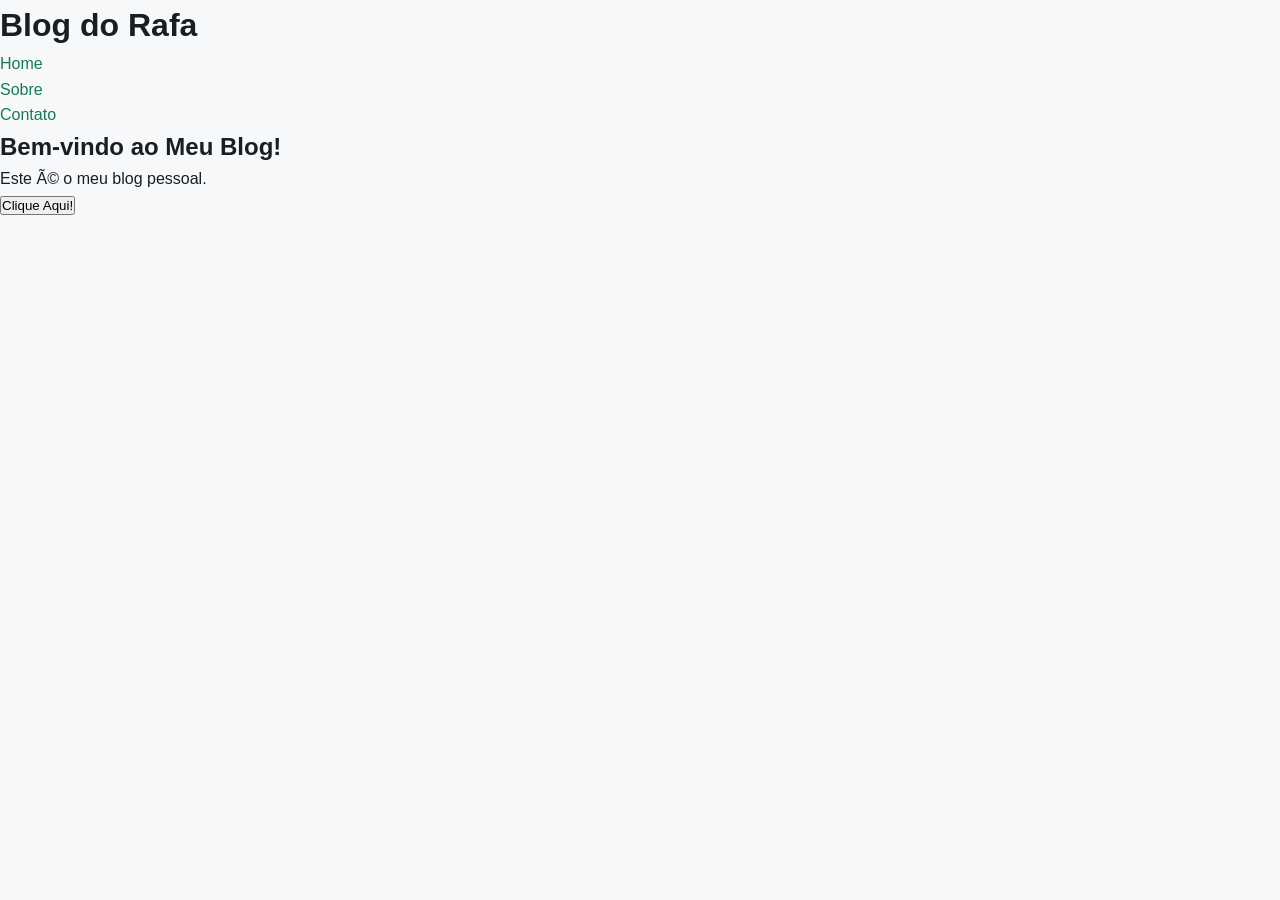
<file: index.HTML>
﻿<!DOCTYPE html>
<html lang="pt-BR">
<head>
    <meta charset="UTF-8">
    <meta name="viewport" content="width=device-width, initial-scale=1.0">
    <title>Blog do Rafa</title>
    <link rel="stylesheet" href="src/style.css">
</head>
<body>
    <header>
        <h1>Blog do Rafa</h1>
        <nav>
            <ul>
                <li><a href="#home">Home</a></li>
                <li><a href="#sobre">Sobre</a></li>
                <li><a href="#contato">Contato</a></li>
            </ul>
        </nav>
    </header>

    <main>
        <section id="home">
            <h2>Bem-vindo ao Meu Blog!</h2>
            <p>Este Ã© o meu blog pessoal.</p>
            <button id="meuBotao">Clique Aqui!</button>
        </section>
    </main>

    <script src="src/utils.js"></script>
    <script src="src/script.js"></script>
</body>
</html>
</file>
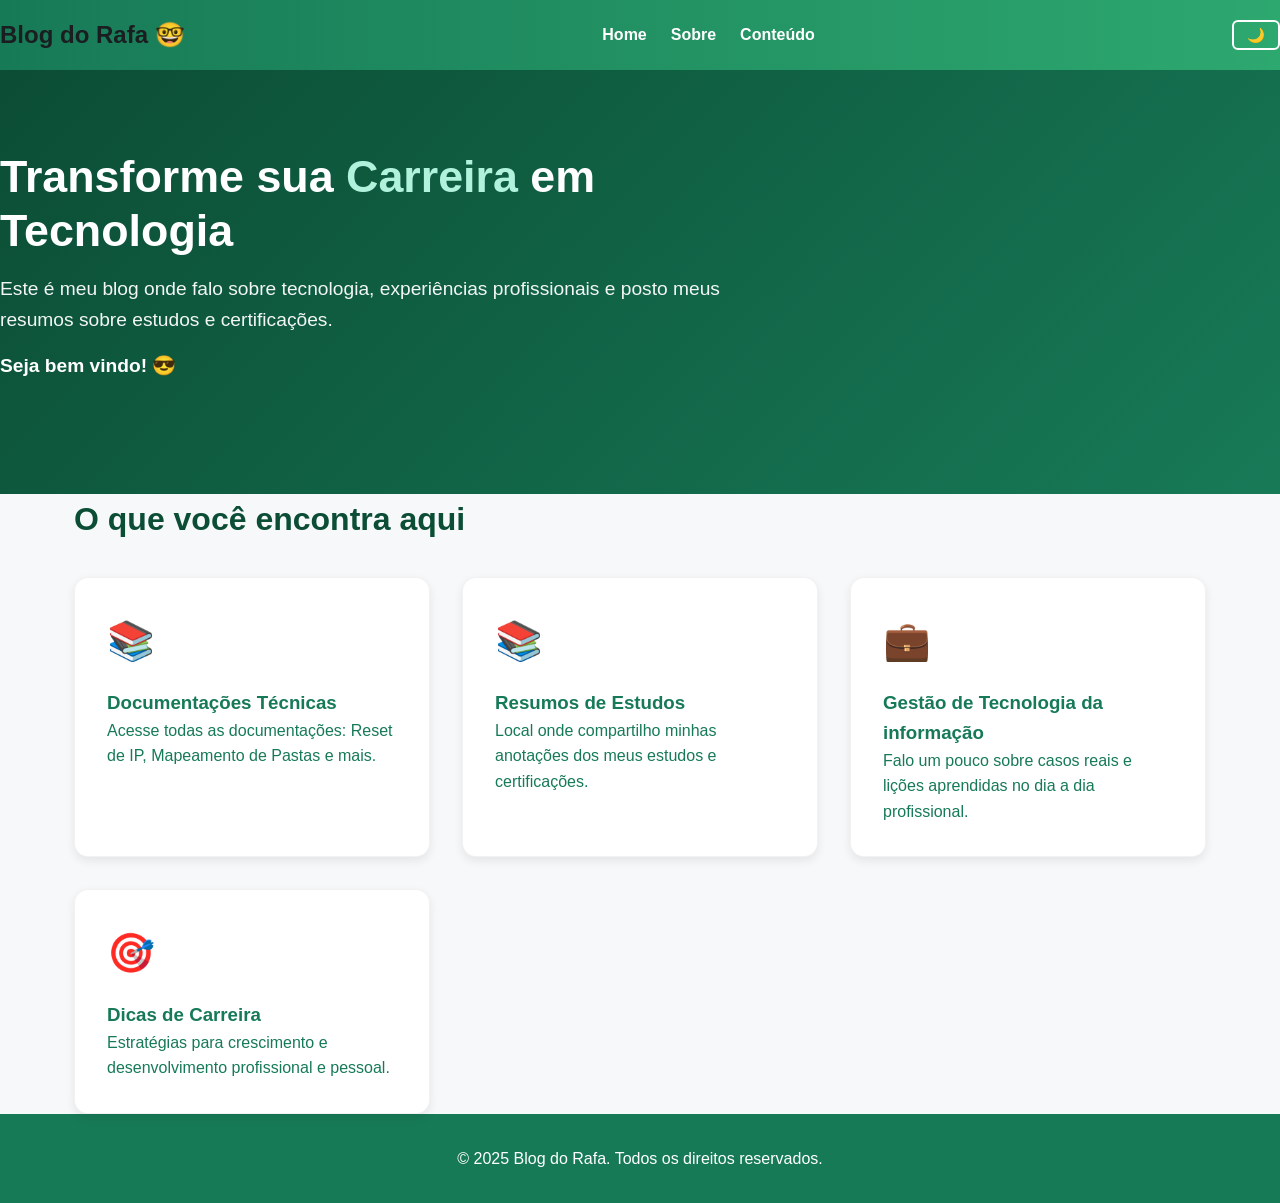
<file: index.html>
<!DOCTYPE html>
<html lang="pt-BR">
<head>
    <meta charset="UTF-8">
    <meta name="viewport" content="width=device-width, initial-scale=1.0">
    <title>Blog do Rafa - Tecnologia & Carreira</title>
    <link rel="stylesheet" href="src/style.css">
</head>
<body>

    <!-- Header -->
    <header class="header">
        <nav class="nav">
            <div class="nav-container">

                <div class="logo">
                    <h2>Blog do Rafa 🤓</h2>
                </div>

                <!-- BOTÃO MENU MOBILE -->
                <button id="menuToggle" class="menu-toggle" aria-label="Abrir menu">☰</button>

                <ul class="nav-menu">
                    <li><a href="#home">Home</a></li>
                    <li><a href="#sobre">Sobre</a></li>
                    <li><a href="#conteudo">Conteúdo</a></li>
                </ul>

                <!-- BOTÃO DARK MODE -->
                <button id="themeToggle" class="theme-toggle" aria-label="Alternar tema">🌙</button>

            </div>
        </nav>
    </header>

    <!-- Hero Section -->
    <section id="home" class="hero">
        <div class="hero-container">
            <div class="hero-content">
                <h1 class="hero-title">
                    Transforme sua <span class="highlight">Carreira</span> em Tecnologia
                </h1>
                <p class="hero-description">
                    Este é meu blog onde falo sobre tecnologia, experiências profissionais e posto meus resumos sobre estudos e certificações.
                </p>
                <p class="hero-welcome">
                    <strong>Seja bem vindo! 😎</strong>
                </p>
            </div>
        </div>
    </section>

    <!-- Conteúdo -->
    <section id="conteudo" class="content">
        <div class="container">
            <h2 class="section-title">O que você encontra aqui</h2>
            <div class="content-grid">

                <!-- ⚠️ APENAS ESTE CARD FOI ALTERADO ⚠️ -->
                <a href="paginas/index.html" class="content-card">
                    <div class="card-icon">📚</div>
                    <h3>Documentações Técnicas</h3>
                    <p>Acesse todas as documentações: Reset de IP, Mapeamento de Pastas e mais.</p>
                </a>
                <!-- FIM DA ALTERAÇÃO -->

                <a href="paginas/resumos-estudos.html" class="content-card">
                    <div class="card-icon">📚</div>
                    <h3>Resumos de Estudos</h3>
                    <p>Local onde compartilho minhas anotações dos meus estudos e certificações.</p>
                </a>

                <a href="paginas/gestao-ti.html" class="content-card">
                    <div class="card-icon">💼</div>
                    <h3>Gestão de Tecnologia da informação</h3>
                    <p>Falo um pouco sobre casos reais e lições aprendidas no dia a dia profissional.</p>
                </a>

                <a href="paginas/dicas-carreira.html" class="content-card">
                    <div class="card-icon">🎯</div>
                    <h3>Dicas de Carreira</h3>
                    <p>Estratégias para crescimento e desenvolvimento profissional e pessoal.</p>
                </a>
            </div>
        </div>
    </section>

    <!-- Footer -->
    <footer class="footer">
        <div class="container">
            <p>&copy; 2025 Blog do Rafa. Todos os direitos reservados.</p>
        </div>
    </footer>

    <!-- Scripts corretos -->
    <script src="src/utils.js"></script>
    <script src="src/script.js"></script>

</body>
</html>
</file>
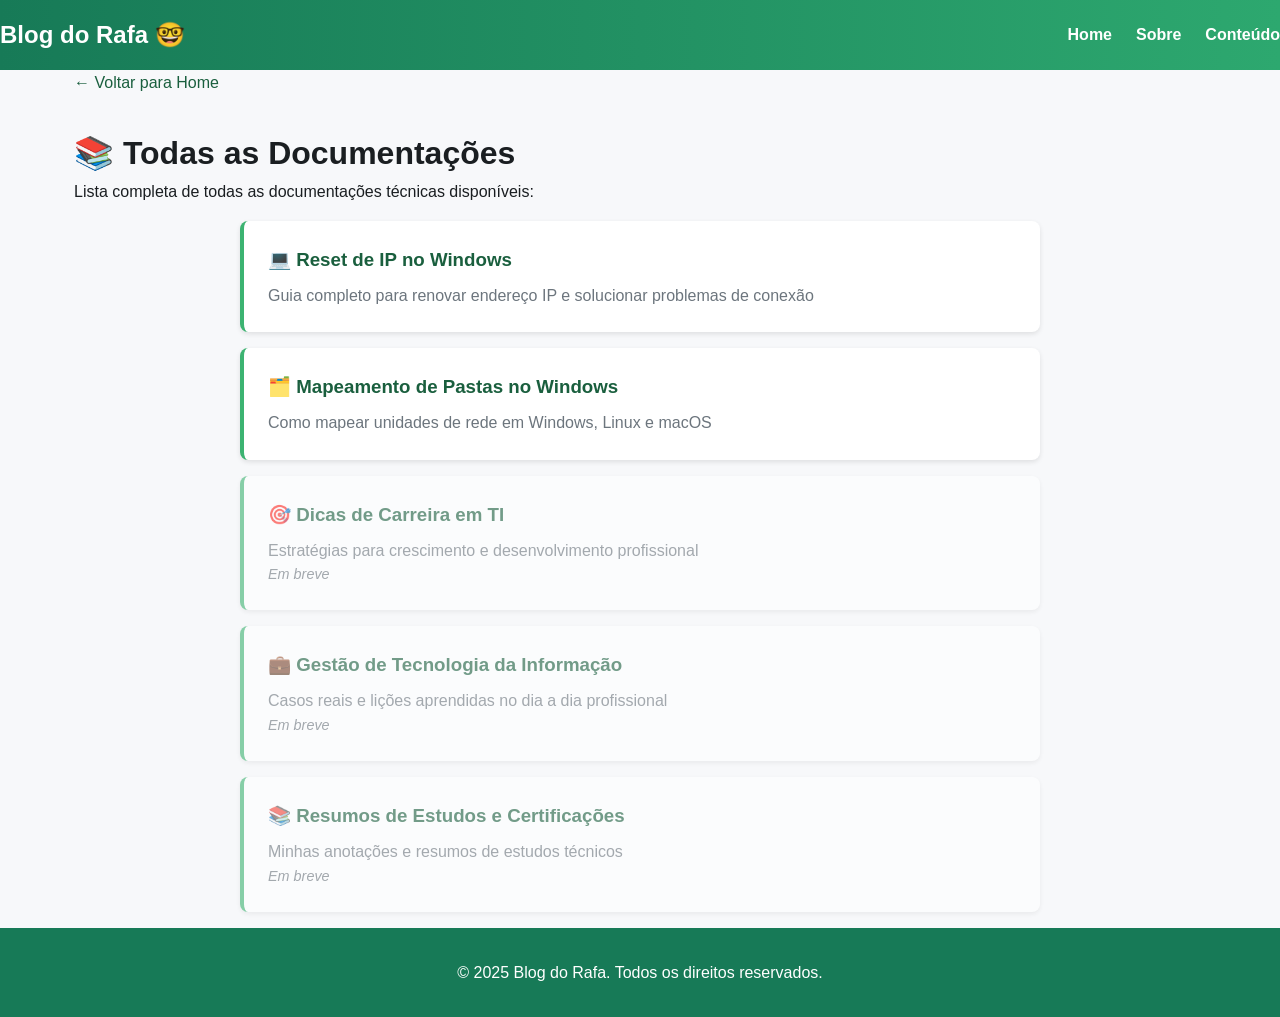
<file: paginas/index.html>
<!DOCTYPE html>
<html lang="pt-BR">
<head>
    <meta charset="UTF-8">
    <meta name="viewport" content="width=device-width, initial-scale=1.0">
    <title>Documentações - Blog do Rafa</title>
    <link rel="stylesheet" href="../src/style.css">
    <style>
        .docs-container {
            max-width: 800px;
            margin: 0 auto;
        }
        
        .doc-item {
            background: white;
            padding: 1.5rem;
            margin: 1rem 0;
            border-radius: 8px;
            border-left: 4px solid #3cb371;
            box-shadow: 0 2px 5px rgba(0,0,0,0.1);
            transition: transform 0.2s;
        }
        
        .doc-item:hover {
            transform: translateX(5px);
        }
        
        .doc-link {
            text-decoration: none;
            color: inherit;
            display: block;
        }
        
        .doc-link h3 {
            color: #1a5f3e;
            margin-bottom: 0.5rem;
        }
        
        .doc-link p {
            color: #6c757d;
            margin: 0;
        }
        
        .back-link {
            display: inline-block;
            margin-bottom: 2rem;
            color: #1a5f3e;
            text-decoration: none;
        }
        
        .back-link:hover {
            text-decoration: underline;
        }
        
        .empty-message {
            text-align: center;
            padding: 3rem;
            color: #6c757d;
        }

        /* Estilo para páginas vazias */
        .page-placeholder {
            opacity: 0.6;
        }
        
        .page-placeholder .doc-link {
            cursor: not-allowed;
        }
        
        .coming-soon {
            font-size: 0.9em;
            color: #999;
            font-style: italic;
        }
    </style>
</head>
<body>
    <header class="header">
        <nav class="nav">
            <div class="nav-container">
                <div class="logo">
                    <h2><a href="../index.html" style="color: white; text-decoration: none;">Blog do Rafa 🤓</a></h2>
                </div>
                <ul class="nav-menu">
                    <li><a href="../index.html">Home</a></li>
                    <li><a href="#sobre">Sobre</a></li>
                    <li><a href="#conteudo">Conteúdo</a></li>
                </ul>
            </div>
        </nav>
    </header>

    <main class="page-content">
        <div class="container">
            <a href="../index.html" class="back-link">← Voltar para Home</a>
            <h1>📚 Todas as Documentações</h1>
            <p>Lista completa de todas as documentações técnicas disponíveis:</p>
            
            <div class="docs-container" id="docsList">
                <div class="doc-item">
                    <a href="documentacoes-suporte.html" class="doc-link">
                        <h3>💻 Reset de IP no Windows</h3>
                        <p>Guia completo para renovar endereço IP e solucionar problemas de conexão</p>
                    </a>
                </div>
                
                <div class="doc-item">
                    <a href="mapeamento-de-pasta-no-windows.html" class="doc-link">
                        <h3>🗂️ Mapeamento de Pastas no Windows</h3>
                        <p>Como mapear unidades de rede em Windows, Linux e macOS</p>
                    </a>
                </div>
                
                <div class="doc-item page-placeholder">
                    <div class="doc-link">
                        <h3>🎯 Dicas de Carreira em TI</h3>
                        <p>Estratégias para crescimento e desenvolvimento profissional</p>
                        <p class="coming-soon">Em breve</p>
                    </div>
                </div>
                
                <div class="doc-item page-placeholder">
                    <div class="doc-link">
                        <h3>💼 Gestão de Tecnologia da Informação</h3>
                        <p>Casos reais e lições aprendidas no dia a dia profissional</p>
                        <p class="coming-soon">Em breve</p>
                    </div>
                </div>
                
                <div class="doc-item page-placeholder">
                    <div class="doc-link">
                        <h3>📚 Resumos de Estudos e Certificações</h3>
                        <p>Minhas anotações e resumos de estudos técnicos</p>
                        <p class="coming-soon">Em breve</p>
                    </div>
                </div>
            </div>
        </div>
    </main>

    <footer class="footer">
        <div class="container">
            <p>&copy; 2025 Blog do Rafa. Todos os direitos reservados.</p>
        </div>
    </footer>
</body>
</html>
</file>
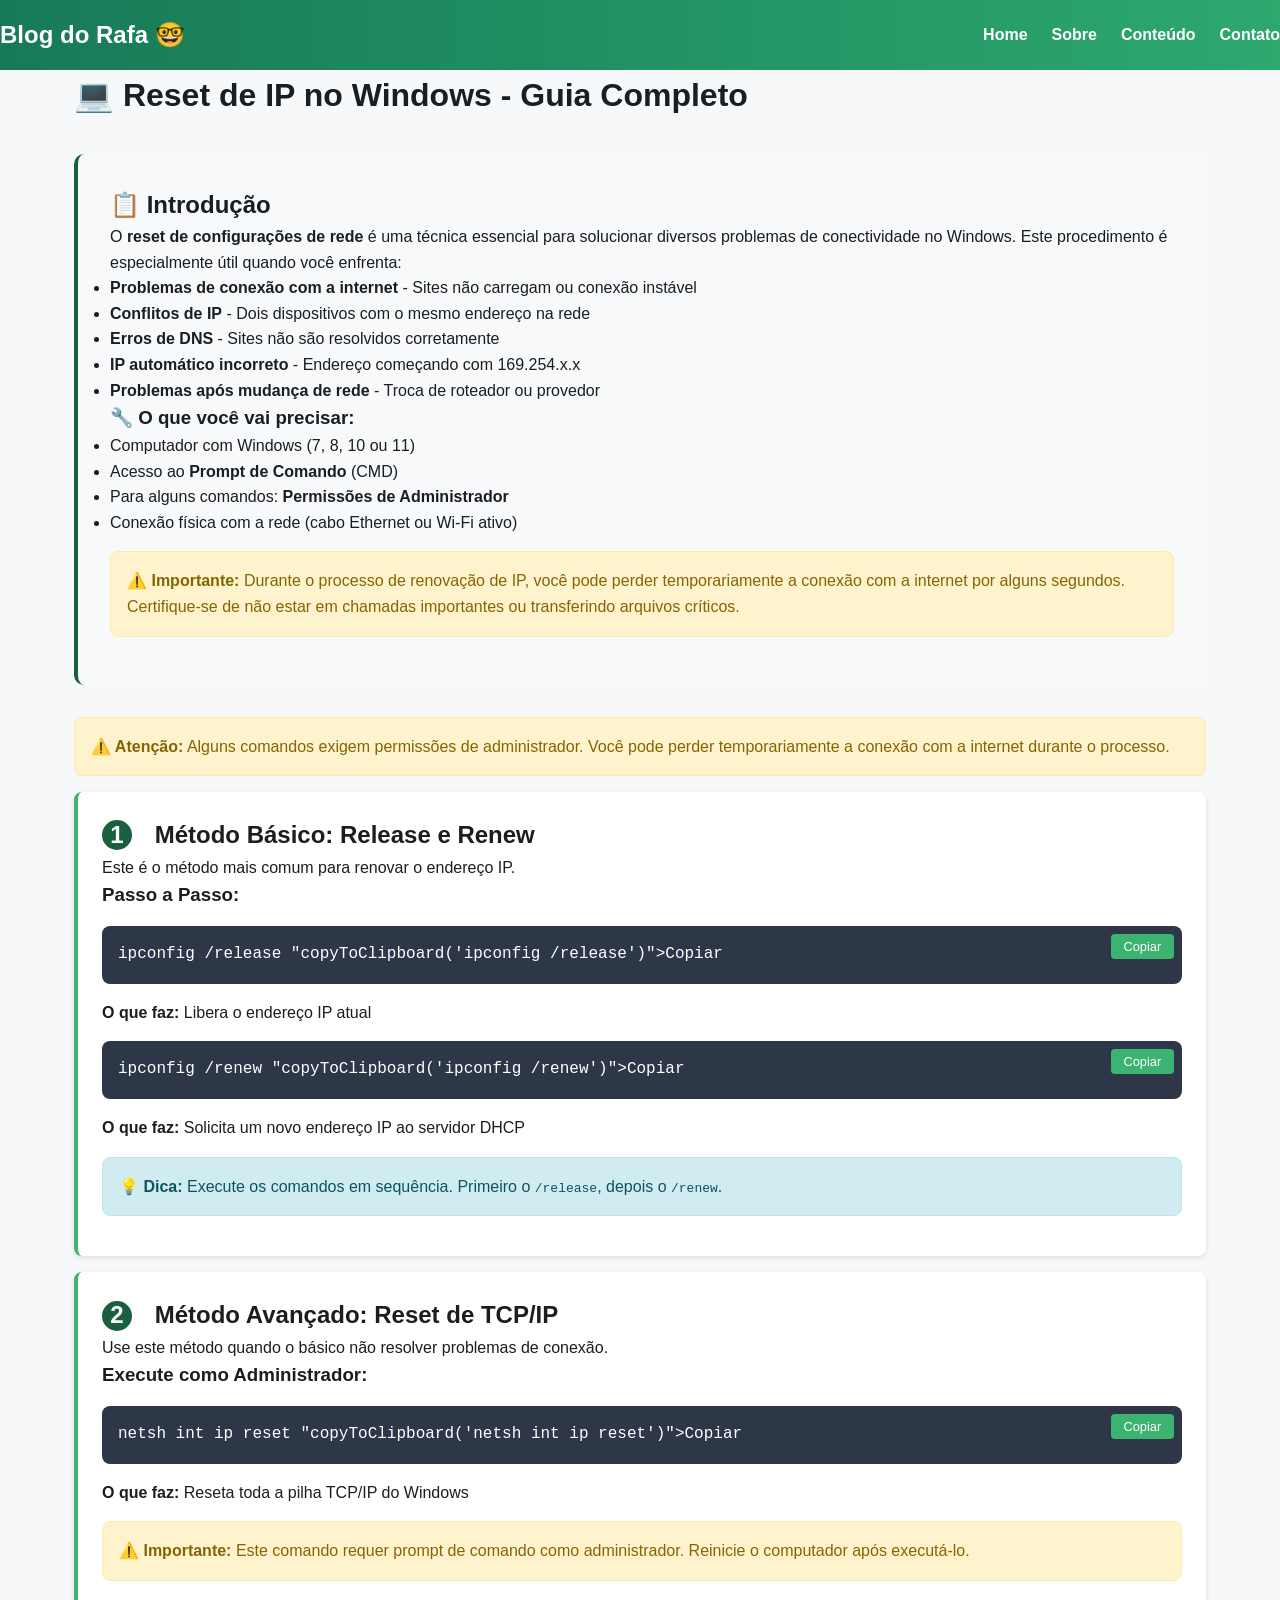
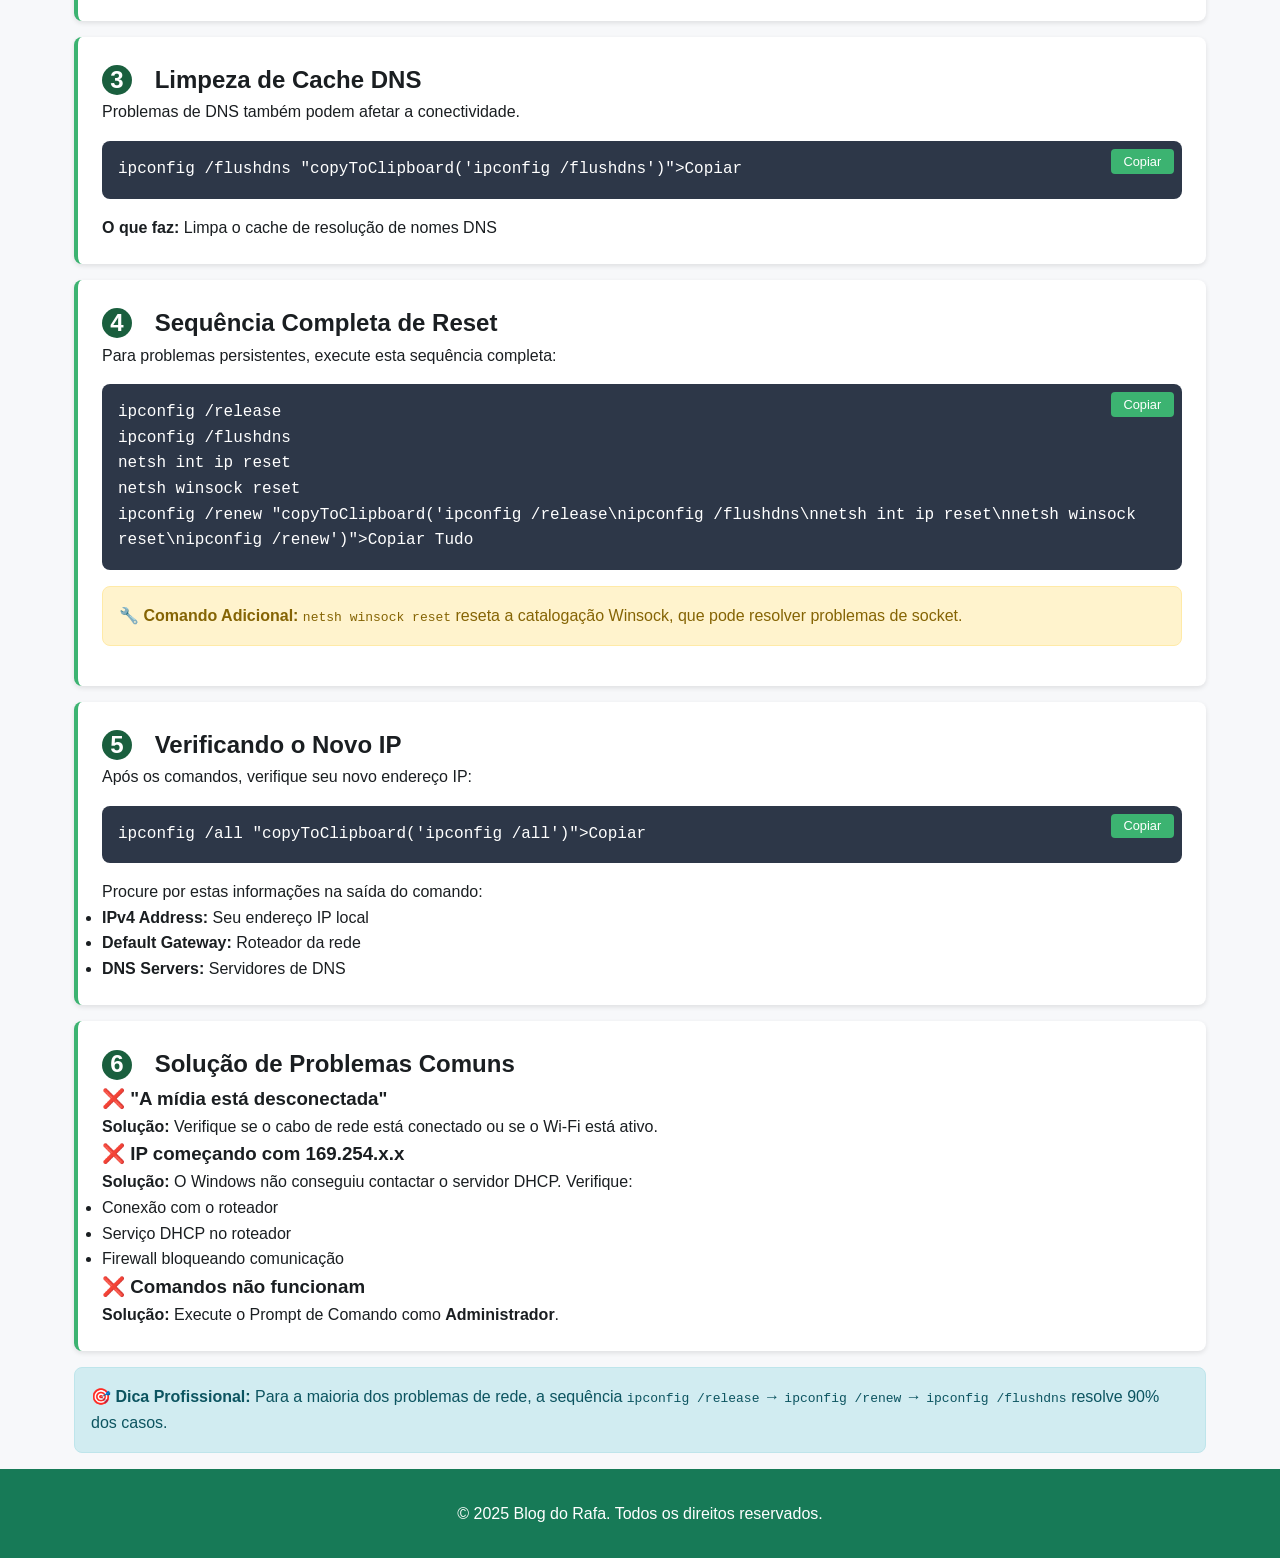
<file: paginas/documentacoes-suporte.html>
<!DOCTYPE html>
<html lang="pt-BR">
<head>
    <meta charset="UTF-8">
    <meta name="viewport" content="width=device-width, initial-scale=1.0">
    <title>Reset de IP no Windows - Blog do Rafa</title>
    <link rel="stylesheet" href="../src/style.css">
    <style>
        .copy-box {
            background: #2d3748;
            color: white;
            padding: 1rem;
            border-radius: 8px;
            margin: 1rem 0;
            position: relative;
            font-family: 'Courier New', monospace;
        }
        
        .copy-btn {
            position: absolute;
            top: 0.5rem;
            right: 0.5rem;
            background: #3cb371;
            color: white;
            border: none;
            padding: 0.3rem 0.8rem;
            border-radius: 4px;
            cursor: pointer;
            font-size: 0.8rem;
        }
        
        .copy-btn:hover {
            background: #2d8a5d;
        }
        
        .step {
            background: white;
            padding: 1.5rem;
            margin: 1rem 0;
            border-radius: 8px;
            border-left: 4px solid #3cb371;
            box-shadow: 0 2px 5px rgba(0,0,0,0.1);
        }
        
        .step-number {
            background: #1a5f3e;
            color: white;
            width: 30px;
            height: 30px;
            border-radius: 50%;
            display: inline-flex;
            align-items: center;
            justify-content: center;
            margin-right: 1rem;
            font-weight: bold;
        }
        
        .warning {
            background: #fff3cd;
            border: 1px solid #ffeaa7;
            color: #856404;
            padding: 1rem;
            border-radius: 8px;
            margin: 1rem 0;
        }
        
        .tip {
            background: #d1ecf1;
            border: 1px solid #bee5eb;
            color: #0c5460;
            padding: 1rem;
            border-radius: 8px;
            margin: 1rem 0;
        }

        .intro-section {
            background: #f8f9fa;
            padding: 2rem;
            border-radius: 10px;
            margin: 2rem 0;
            border-left: 4px solid #1a5f3e;
        }
    </style>
</head>
<body>
    <header class="header">
        <nav class="nav">
            <div class="nav-container">
                <div class="logo">
                    <h2><a href="../index.html" style="color: white; text-decoration: none;">Blog do Rafa 🤓</a></h2>
                </div>
                <ul class="nav-menu">
                    <li><a href="../index.html">Home</a></li>
                    <li><a href="#sobre">Sobre</a></li>
                    <li><a href="#conteudo">Conteúdo</a></li>
                    <li><a href="#contato">Contato</a></li>
                </ul>
            </div>
        </nav>
    </header>

    <main class="page-content">
        <div class="container">
            <h1>💻 Reset de IP no Windows - Guia Completo</h1>
            
            <!-- INTRODUÇÃO ADICIONADA -->
            <section class="intro-section">
                <h2>📋 Introdução</h2>
                <p>O <strong>reset de configurações de rede</strong> é uma técnica essencial para solucionar diversos problemas de conectividade no Windows. Este procedimento é especialmente útil quando você enfrenta:</p>
                
                <ul>
                    <li><strong>Problemas de conexão com a internet</strong> - Sites não carregam ou conexão instável</li>
                    <li><strong>Conflitos de IP</strong> - Dois dispositivos com o mesmo endereço na rede</li>
                    <li><strong>Erros de DNS</strong> - Sites não são resolvidos corretamente</li>
                    <li><strong>IP automático incorreto</strong> - Endereço começando com 169.254.x.x</li>
                    <li><strong>Problemas após mudança de rede</strong> - Troca de roteador ou provedor</li>
                </ul>
                
                <h3>🔧 O que você vai precisar:</h3>
                <ul>
                    <li>Computador com Windows (7, 8, 10 ou 11)</li>
                    <li>Acesso ao <strong>Prompt de Comando</strong> (CMD)</li>
                    <li>Para alguns comandos: <strong>Permissões de Administrador</strong></li>
                    <li>Conexão física com a rede (cabo Ethernet ou Wi-Fi ativo)</li>
                </ul>
                
                <div class="warning">
                    <strong>⚠️ Importante:</strong> Durante o processo de renovação de IP, você pode perder temporariamente a conexão com a internet por alguns segundos. Certifique-se de não estar em chamadas importantes ou transferindo arquivos críticos.
                </div>
            </section>

            <div class="warning">
                <strong>⚠️ Atenção:</strong> Alguns comandos exigem permissões de administrador. Você pode perder temporariamente a conexão com a internet durante o processo.
            </div>

            <!-- Método 1: IP Release/Renew -->
            <section class="step">
                <h2><span class="step-number">1</span> Método Básico: Release e Renew</h2>
                <p>Este é o método mais comum para renovar o endereço IP.</p>
                
                <h3>Passo a Passo:</h3>
                
                <div class="copy-box">
                    ipconfig /release
                    <button class="copy-btn" >Copiar</button>"copyToClipboard('ipconfig /release')">Copiar</button>
                </div>
                <p><strong>O que faz:</strong> Libera o endereço IP atual</p>
                
                <div class="copy-box">
                    ipconfig /renew
                    <button class="copy-btn" >Copiar</button>"copyToClipboard('ipconfig /renew')">Copiar</button>
                </div>
                <p><strong>O que faz:</strong> Solicita um novo endereço IP ao servidor DHCP</p>
                
                <div class="tip">
                    <strong>💡 Dica:</strong> Execute os comandos em sequência. Primeiro o <code>/release</code>, depois o <code>/renew</code>.
                </div>
            </section>

            <!-- Método 2: Reset Completo TCP/IP -->
            <section class="step">
                <h2><span class="step-number">2</span> Método Avançado: Reset de TCP/IP</h2>
                <p>Use este método quando o básico não resolver problemas de conexão.</p>
                
                <h3>Execute como Administrador:</h3>
                
                <div class="copy-box">
                    netsh int ip reset
                    <button class="copy-btn" >Copiar</button>"copyToClipboard('netsh int ip reset')">Copiar</button>
                </div>
                <p><strong>O que faz:</strong> Reseta toda a pilha TCP/IP do Windows</p>
                
                <div class="warning">
                    <strong>⚠️ Importante:</strong> Este comando requer prompt de comando como administrador. Reinicie o computador após executá-lo.
                </div>
            </section>

            <!-- Método 3: Flush DNS -->
            <section class="step">
                <h2><span class="step-number">3</span> Limpeza de Cache DNS</h2>
                <p>Problemas de DNS também podem afetar a conectividade.</p>
                
                <div class="copy-box">
                    ipconfig /flushdns
                    <button class="copy-btn" >Copiar</button>"copyToClipboard('ipconfig /flushdns')">Copiar</button>
                </div>
                <p><strong>O que faz:</strong> Limpa o cache de resolução de nomes DNS</p>
            </section>

            <!-- Método 4: Reset Completo -->
            <section class="step">
                <h2><span class="step-number">4</span> Sequência Completa de Reset</h2>
                <p>Para problemas persistentes, execute esta sequência completa:</p>
                
                <div class="copy-box">
                    ipconfig /release<br>
                    ipconfig /flushdns<br>
                    netsh int ip reset<br>
                    netsh winsock reset<br>
                    ipconfig /renew
                    <button class="copy-btn" >Copiar</button>"copyToClipboard('ipconfig /release\nipconfig /flushdns\nnetsh int ip reset\nnetsh winsock reset\nipconfig /renew')">Copiar Tudo</button>
                </div>
                
                <div class="warning">
                    <strong>🔧 Comando Adicional:</strong> <code>netsh winsock reset</code> reseta a catalogação Winsock, que pode resolver problemas de socket.
                </div>
            </section>

            <!-- Verificação -->
            <section class="step">
                <h2><span class="step-number">5</span> Verificando o Novo IP</h2>
                <p>Após os comandos, verifique seu novo endereço IP:</p>
                
                <div class="copy-box">
                    ipconfig /all
                    <button class="copy-btn" >Copiar</button>"copyToClipboard('ipconfig /all')">Copiar</button>
                </div>
                
                <p>Procure por estas informações na saída do comando:</p>
                <ul>
                    <li><strong>IPv4 Address:</strong> Seu endereço IP local</li>
                    <li><strong>Default Gateway:</strong> Roteador da rede</li>
                    <li><strong>DNS Servers:</strong> Servidores de DNS</li>
                </ul>
            </section>

            <!-- Troubleshooting -->
            <section class="step">
                <h2><span class="step-number">6</span> Solução de Problemas Comuns</h2>
                
                <h3>❌ "A mídia está desconectada"</h3>
                <p><strong>Solução:</strong> Verifique se o cabo de rede está conectado ou se o Wi-Fi está ativo.</p>
                
                <h3>❌ IP começando com 169.254.x.x</h3>
                <p><strong>Solução:</strong> O Windows não conseguiu contactar o servidor DHCP. Verifique:</p>
                <ul>
                    <li>Conexão com o roteador</li>
                    <li>Serviço DHCP no roteador</li>
                    <li>Firewall bloqueando comunicação</li>
                </ul>
                
                <h3>❌ Comandos não funcionam</h3>
                <p><strong>Solução:</strong> Execute o Prompt de Comando como <strong>Administrador</strong>.</p>
            </section>

            <!-- Dica Final -->
            <div class="tip">
                <strong>🎯 Dica Profissional:</strong> Para a maioria dos problemas de rede, a sequência <code>ipconfig /release</code> → <code>ipconfig /renew</code> → <code>ipconfig /flushdns</code> resolve 90% dos casos.
            </div>
        </div>
    </main>

    <footer class="footer">
        <div class="container">
            <p>&copy; 2025 Blog do Rafa. Todos os direitos reservados.</p>
        </div>
    </footer>

    <script>
    // Script CORRETO e TESTADO
    document.addEventListener('DOMContentLoaded', function() {
        const buttons = document.querySelectorAll('.copy-btn');
        
        buttons.forEach(function(button) {
            button.addEventListener('click', function() {
                // Pega o texto CORRETAMENTE
                const parent = this.parentElement;
                let fullText = parent.textContent;
                let commandText = fullText.replace('Copiar', '').trim();
                
                // Método que FUNCIONA
                copyText(commandText, this);
            });
        });
        
        function copyText(text, button) {
            const textarea = document.createElement('textarea');
            textarea.value = text;
            document.body.appendChild(textarea);
            textarea.select();
            
            try {
                document.execCommand('copy');
                // Feedback
                button.textContent = '✓ Copiado!';
                button.style.background = '#1a5f3e';
                setTimeout(() => {
                    button.textContent = 'Copiar';
                    button.style.background = '';
                }, 1500);
            } catch (err) {
                alert('Copie manualmente:\n' + text);
            }
            
            document.body.removeChild(textarea);
        }
    });
</script>
</body>
</html>
</file>
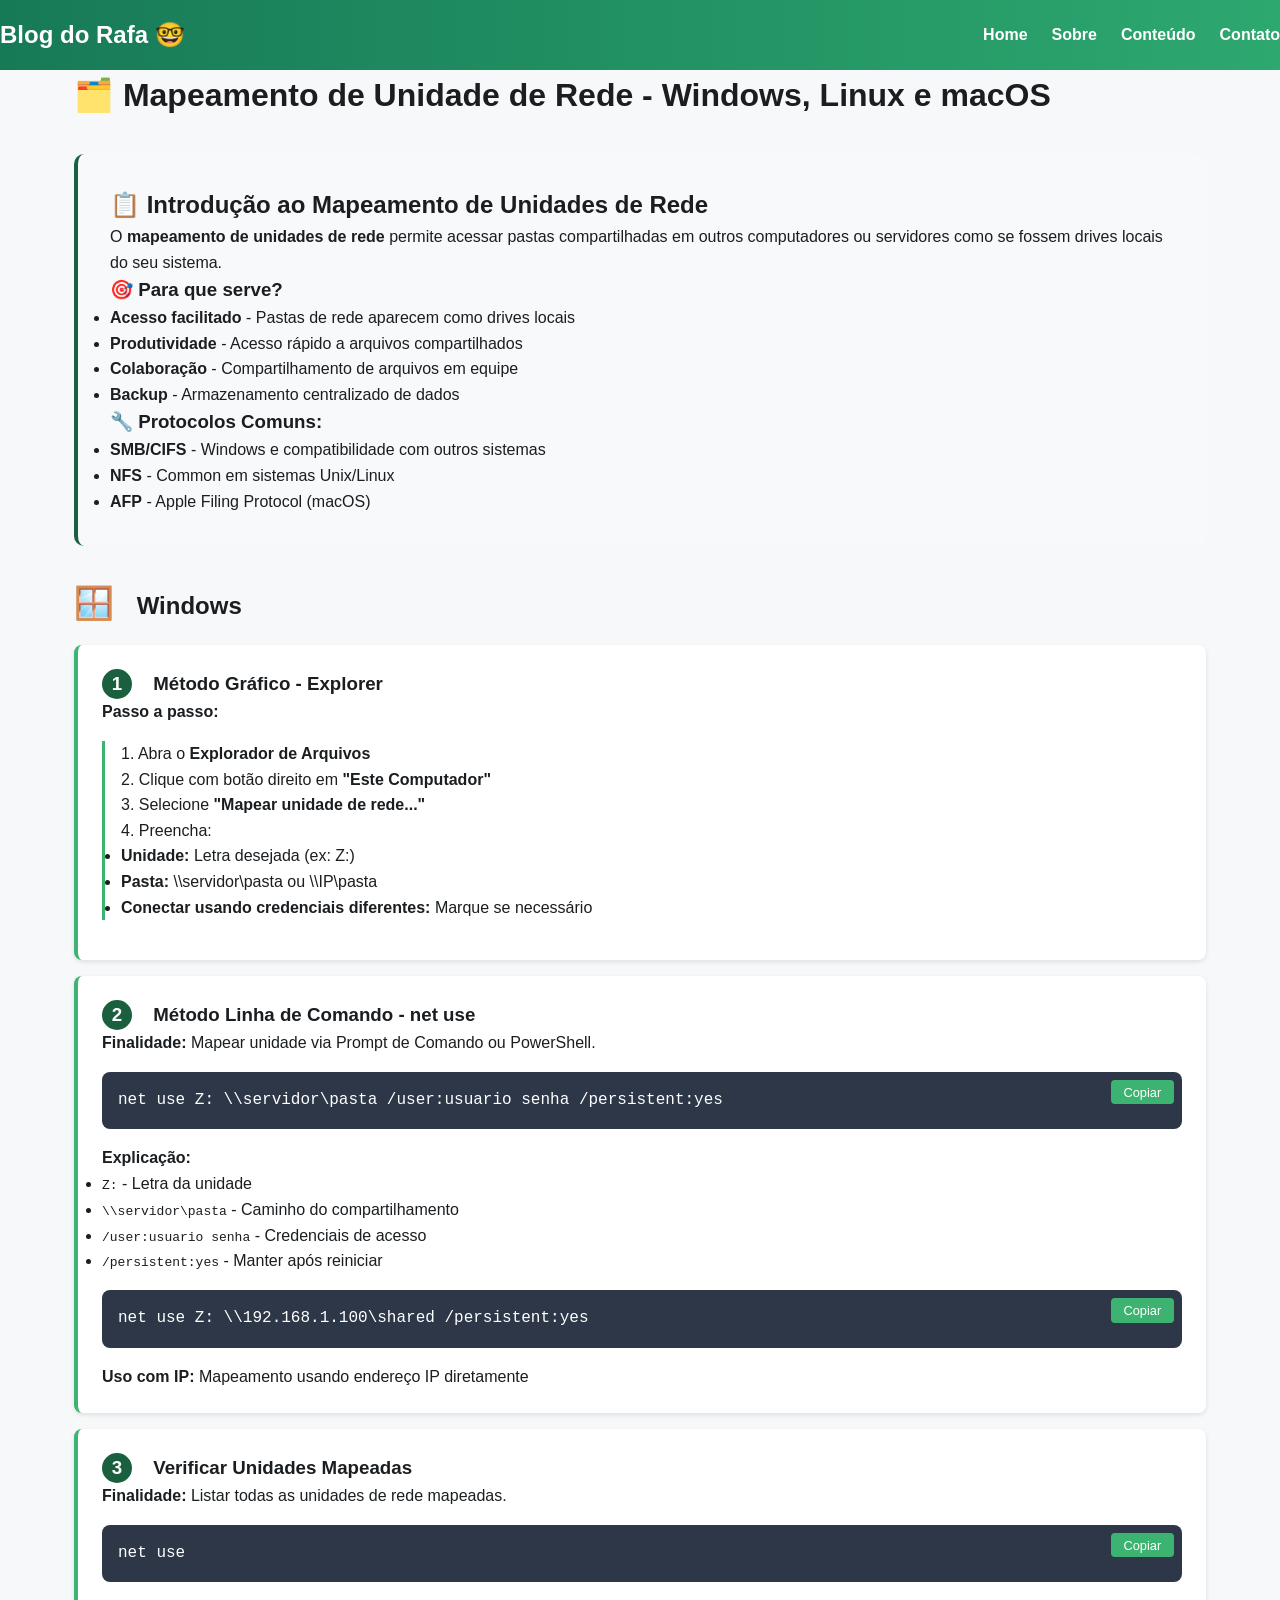
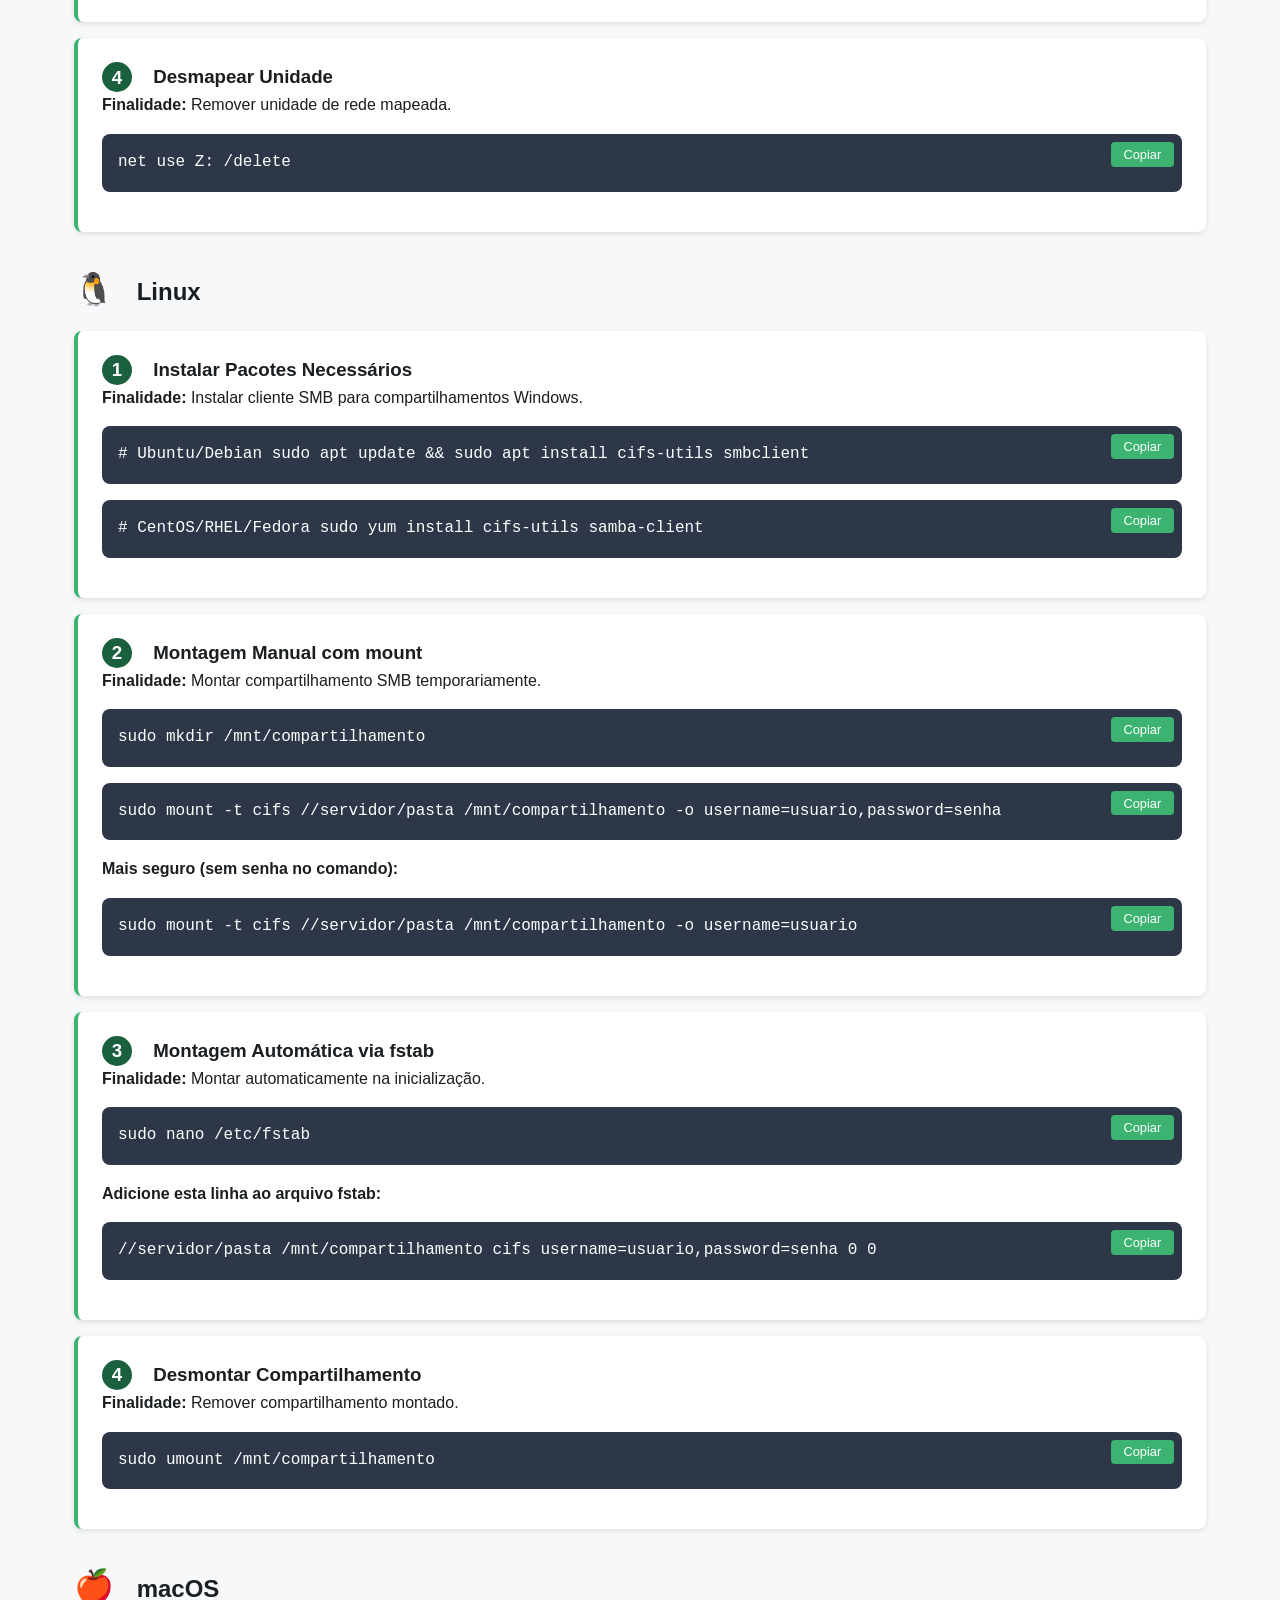
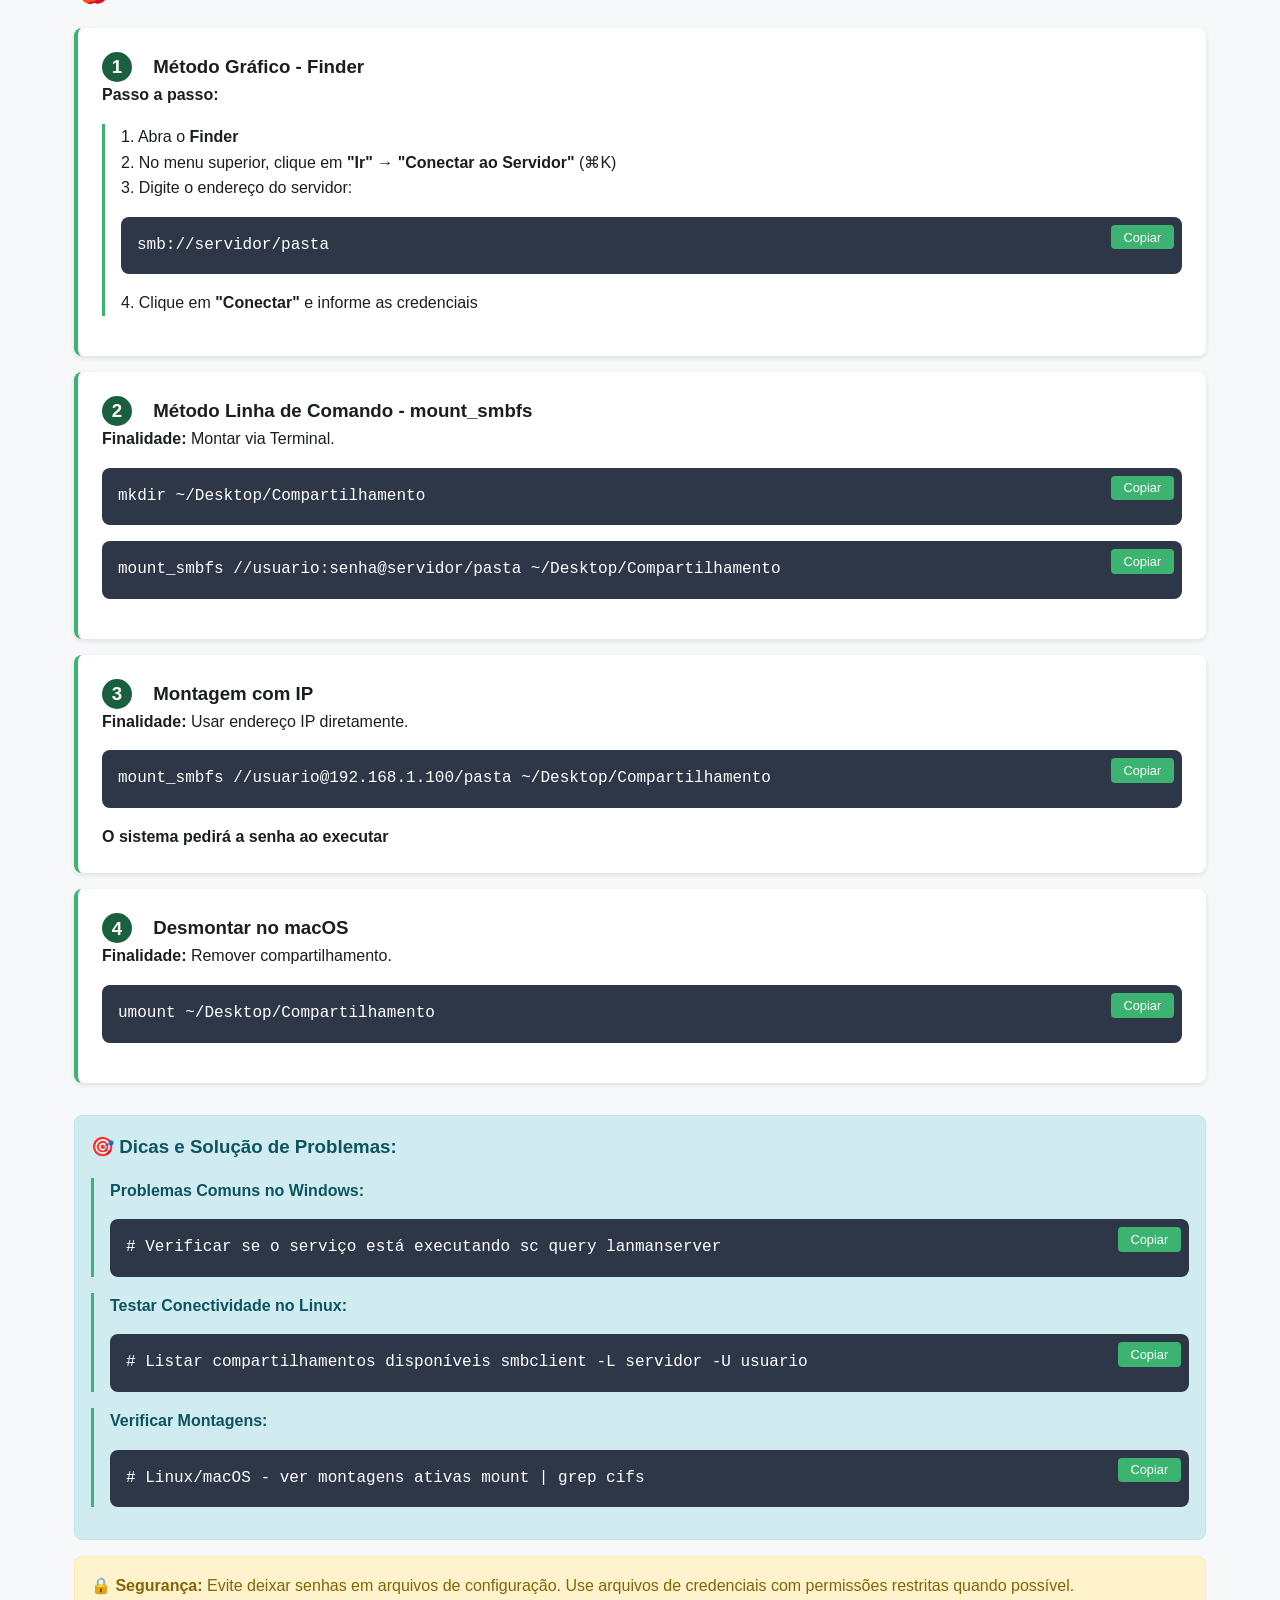
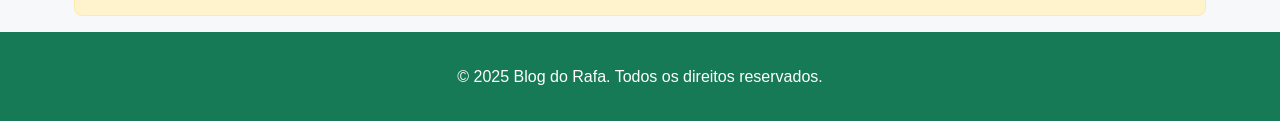
<file: paginas/mapeamento de pasta no Windows.html>
<!DOCTYPE html>
<html lang="pt-BR">
<head>
    <meta charset="UTF-8">
    <meta name="viewport" content="width=device-width, initial-scale=1.0">
    <title>Mapeamento de Unidade de Rede - Windows, Linux e macOS - Blog do Rafa</title>
    <link rel="stylesheet" href="../src/style.css">
    <style>
        .copy-box {
            background: #2d3748;
            color: white;
            padding: 1rem;
            border-radius: 8px;
            margin: 1rem 0;
            position: relative;
            font-family: 'Courier New', monospace;
        }
        
        .copy-btn {
            position: absolute;
            top: 0.5rem;
            right: 0.5rem;
            background: #3cb371;
            color: white;
            border: none;
            padding: 0.3rem 0.8rem;
            border-radius: 4px;
            cursor: pointer;
            font-size: 0.8rem;
        }
        
        .copy-btn:hover {
            background: #2d8a5d;
        }
        
        .step {
            background: white;
            padding: 1.5rem;
            margin: 1rem 0;
            border-radius: 8px;
            border-left: 4px solid #3cb371;
            box-shadow: 0 2px 5px rgba(0,0,0,0.1);
        }
        
        .step-number {
            background: #1a5f3e;
            color: white;
            width: 30px;
            height: 30px;
            border-radius: 50%;
            display: inline-flex;
            align-items: center;
            justify-content: center;
            margin-right: 1rem;
            font-weight: bold;
        }
        
        .warning {
            background: #fff3cd;
            border: 1px solid #ffeaa7;
            color: #856404;
            padding: 1rem;
            border-radius: 8px;
            margin: 1rem 0;
        }
        
        .tip {
            background: #d1ecf1;
            border: 1px solid #bee5eb;
            color: #0c5460;
            padding: 1rem;
            border-radius: 8px;
            margin: 1rem 0;
        }

        .intro-section {
            background: #f8f9fa;
            padding: 2rem;
            border-radius: 10px;
            margin: 2rem 0;
            border-left: 4px solid #1a5f3e;
        }

        .os-section {
            margin: 2rem 0;
        }

        .os-icon {
            font-size: 2rem;
            margin-right: 1rem;
        }

        .sub-step {
            margin: 1rem 0;
            padding-left: 1rem;
            border-left: 3px solid #3cb371;
        }
    </style>
</head>
<body>
    <header class="header">
        <nav class="nav">
            <div class="nav-container">
                <div class="logo">
                    <h2><a href="../index.html" style="color: white; text-decoration: none;">Blog do Rafa 🤓</a></h2>
                </div>
                <ul class="nav-menu">
                    <li><a href="../index.html">Home</a></li>
                    <li><a href="#sobre">Sobre</a></li>
                    <li><a href="#conteudo">Conteúdo</a></li>
                    <li><a href="#contato">Contato</a></li>
                </ul>
            </div>
        </nav>
    </header>

    <main class="page-content">
        <div class="container">
            <h1>🗂️ Mapeamento de Unidade de Rede - Windows, Linux e macOS</h1>
            
            <!-- INTRODUÇÃO -->
            <section class="intro-section">
                <h2>📋 Introdução ao Mapeamento de Unidades de Rede</h2>
                <p>O <strong>mapeamento de unidades de rede</strong> permite acessar pastas compartilhadas em outros computadores ou servidores como se fossem drives locais do seu sistema.</p>
                
                <h3>🎯 Para que serve?</h3>
                <ul>
                    <li><strong>Acesso facilitado</strong> - Pastas de rede aparecem como drives locais</li>
                    <li><strong>Produtividade</strong> - Acesso rápido a arquivos compartilhados</li>
                    <li><strong>Colaboração</strong> - Compartilhamento de arquivos em equipe</li>
                    <li><strong>Backup</strong> - Armazenamento centralizado de dados</li>
                </ul>
                
                <h3>🔧 Protocolos Comuns:</h3>
                <ul>
                    <li><strong>SMB/CIFS</strong> - Windows e compatibilidade com outros sistemas</li>
                    <li><strong>NFS</strong> - Common em sistemas Unix/Linux</li>
                    <li><strong>AFP</strong> - Apple Filing Protocol (macOS)</li>
                </ul>
            </section>

            <!-- WINDOWS -->
            <section class="os-section">
                <h2><span class="os-icon">🪟</span> Windows</h2>
                
                <section class="step">
                    <h3><span class="step-number">1</span> Método Gráfico - Explorer</h3>
                    <p><strong>Passo a passo:</strong></p>
                    <div class="sub-step">
                        <p>1. Abra o <strong>Explorador de Arquivos</strong></p>
                        <p>2. Clique com botão direito em <strong>"Este Computador"</strong></p>
                        <p>3. Selecione <strong>"Mapear unidade de rede..."</strong></p>
                        <p>4. Preencha:</p>
                        <ul>
                            <li><strong>Unidade:</strong> Letra desejada (ex: Z:)</li>
                            <li><strong>Pasta:</strong> \\servidor\pasta ou \\IP\pasta</li>
                            <li><strong>Conectar usando credenciais diferentes:</strong> Marque se necessário</li>
                        </ul>
                    </div>
                </section>

                <section class="step">
                    <h3><span class="step-number">2</span> Método Linha de Comando - net use</h3>
                    <p><strong>Finalidade:</strong> Mapear unidade via Prompt de Comando ou PowerShell.</p>
                    
                    <div class="copy-box">
                        net use Z: \\servidor\pasta /user:usuario senha /persistent:yes
                        <button class="copy-btn">Copiar</button>
                    </div>
                    <p><strong>Explicação:</strong></p>
                    <ul>
                        <li><code>Z:</code> - Letra da unidade</li>
                        <li><code>\\servidor\pasta</code> - Caminho do compartilhamento</li>
                        <li><code>/user:usuario senha</code> - Credenciais de acesso</li>
                        <li><code>/persistent:yes</code> - Manter após reiniciar</li>
                    </ul>

                    <div class="copy-box">
                        net use Z: \\192.168.1.100\shared /persistent:yes
                        <button class="copy-btn">Copiar</button>
                    </div>
                    <p><strong>Uso com IP:</strong> Mapeamento usando endereço IP diretamente</p>
                </section>

                <section class="step">
                    <h3><span class="step-number">3</span> Verificar Unidades Mapeadas</h3>
                    <p><strong>Finalidade:</strong> Listar todas as unidades de rede mapeadas.</p>
                    
                    <div class="copy-box">
                        net use
                        <button class="copy-btn">Copiar</button>
                    </div>
                </section>

                <section class="step">
                    <h3><span class="step-number">4</span> Desmapear Unidade</h3>
                    <p><strong>Finalidade:</strong> Remover unidade de rede mapeada.</p>
                    
                    <div class="copy-box">
                        net use Z: /delete
                        <button class="copy-btn">Copiar</button>
                    </div>
                </section>
            </section>

            <!-- LINUX -->
            <section class="os-section">
                <h2><span class="os-icon">🐧</span> Linux</h2>
                
                <section class="step">
                    <h3><span class="step-number">1</span> Instalar Pacotes Necessários</h3>
                    <p><strong>Finalidade:</strong> Instalar cliente SMB para compartilhamentos Windows.</p>
                    
                    <div class="copy-box">
                        # Ubuntu/Debian
                        sudo apt update && sudo apt install cifs-utils smbclient
                        <button class="copy-btn">Copiar</button>
                    </div>

                    <div class="copy-box">
                        # CentOS/RHEL/Fedora
                        sudo yum install cifs-utils samba-client
                        <button class="copy-btn">Copiar</button>
                    </div>
                </section>

                <section class="step">
                    <h3><span class="step-number">2</span> Montagem Manual com mount</h3>
                    <p><strong>Finalidade:</strong> Montar compartilhamento SMB temporariamente.</p>
                    
                    <div class="copy-box">
                        sudo mkdir /mnt/compartilhamento
                        <button class="copy-btn">Copiar</button>
                    </div>

                    <div class="copy-box">
                        sudo mount -t cifs //servidor/pasta /mnt/compartilhamento -o username=usuario,password=senha
                        <button class="copy-btn">Copiar</button>
                    </div>
                    <p><strong>Mais seguro (sem senha no comando):</strong></p>
                    <div class="copy-box">
                        sudo mount -t cifs //servidor/pasta /mnt/compartilhamento -o username=usuario
                        <button class="copy-btn">Copiar</button>
                    </div>
                </section>

                <section class="step">
                    <h3><span class="step-number">3</span> Montagem Automática via fstab</h3>
                    <p><strong>Finalidade:</strong> Montar automaticamente na inicialização.</p>
                    
                    <div class="copy-box">
                        sudo nano /etc/fstab
                        <button class="copy-btn">Copiar</button>
                    </div>
                    <p><strong>Adicione esta linha ao arquivo fstab:</strong></p>
                    <div class="copy-box">
                        //servidor/pasta /mnt/compartilhamento cifs username=usuario,password=senha 0 0
                        <button class="copy-btn">Copiar</button>
                    </div>
                </section>

                <section class="step">
                    <h3><span class="step-number">4</span> Desmontar Compartilhamento</h3>
                    <p><strong>Finalidade:</strong> Remover compartilhamento montado.</p>
                    
                    <div class="copy-box">
                        sudo umount /mnt/compartilhamento
                        <button class="copy-btn">Copiar</button>
                    </div>
                </section>
            </section>

            <!-- macOS -->
            <section class="os-section">
                <h2><span class="os-icon">🍎</span> macOS</h2>
                
                <section class="step">
                    <h3><span class="step-number">1</span> Método Gráfico - Finder</h3>
                    <p><strong>Passo a passo:</strong></p>
                    <div class="sub-step">
                        <p>1. Abra o <strong>Finder</strong></p>
                        <p>2. No menu superior, clique em <strong>"Ir"</strong> → <strong>"Conectar ao Servidor"</strong> (⌘K)</p>
                        <p>3. Digite o endereço do servidor:</p>
                        <div class="copy-box">
                            smb://servidor/pasta
                            <button class="copy-btn">Copiar</button>
                        </div>
                        <p>4. Clique em <strong>"Conectar"</strong> e informe as credenciais</p>
                    </div>
                </section>

                <section class="step">
                    <h3><span class="step-number">2</span> Método Linha de Comando - mount_smbfs</h3>
                    <p><strong>Finalidade:</strong> Montar via Terminal.</p>
                    
                    <div class="copy-box">
                        mkdir ~/Desktop/Compartilhamento
                        <button class="copy-btn">Copiar</button>
                    </div>

                    <div class="copy-box">
                        mount_smbfs //usuario:senha@servidor/pasta ~/Desktop/Compartilhamento
                        <button class="copy-btn">Copiar</button>
                    </div>
                </section>

                <section class="step">
                    <h3><span class="step-number">3</span> Montagem com IP</h3>
                    <p><strong>Finalidade:</strong> Usar endereço IP diretamente.</p>
                    
                    <div class="copy-box">
                        mount_smbfs //usuario@192.168.1.100/pasta ~/Desktop/Compartilhamento
                        <button class="copy-btn">Copiar</button>
                    </div>
                    <p><strong>O sistema pedirá a senha ao executar</strong></p>
                </section>

                <section class="step">
                    <h3><span class="step-number">4</span> Desmontar no macOS</h3>
                    <p><strong>Finalidade:</strong> Remover compartilhamento.</p>
                    
                    <div class="copy-box">
                        umount ~/Desktop/Compartilhamento
                        <button class="copy-btn">Copiar</button>
                    </div>
                </section>
            </section>

            <!-- DICAS E SOLUÇÃO DE PROBLEMAS -->
            <section class="tip">
                <h3>🎯 Dicas e Solução de Problemas:</h3>
                
                <div class="sub-step">
                    <h4>Problemas Comuns no Windows:</h4>
                    <div class="copy-box">
                        # Verificar se o serviço está executando
                        sc query lanmanserver
                        <button class="copy-btn">Copiar</button>
                    </div>
                </div>

                <div class="sub-step">
                    <h4>Testar Conectividade no Linux:</h4>
                    <div class="copy-box">
                        # Listar compartilhamentos disponíveis
                        smbclient -L servidor -U usuario
                        <button class="copy-btn">Copiar</button>
                    </div>
                </div>

                <div class="sub-step">
                    <h4>Verificar Montagens:</h4>
                    <div class="copy-box">
                        # Linux/macOS - ver montagens ativas
                        mount | grep cifs
                        <button class="copy-btn">Copiar</button>
                    </div>
                </div>
            </section>

            <div class="warning">
                <strong>🔒 Segurança:</strong> Evite deixar senhas em arquivos de configuração. Use arquivos de credenciais com permissões restritas quando possível.
            </div>
        </div>
    </main>

    <footer class="footer">
        <div class="container">
            <p>&copy; 2025 Blog do Rafa. Todos os direitos reservados.</p>
        </div>
    </footer>

    <script>
        // Função corrigida - recebe o elemento clicado como parâmetro
        function copyToClipboard(text, buttonElement) {
            navigator.clipboard.writeText(text).then(function() {
                // Feedback visual
                const originalText = buttonElement.textContent;
                buttonElement.textContent = '✓ Copiado!';
                buttonElement.style.background = '#1a5f3e';
                
                setTimeout(() => {
                    buttonElement.textContent = originalText;
                    buttonElement.style.background = '#3cb371';
                }, 2000);
            }).catch(function(err) {
                console.error('Erro ao copiar: ', err);
                alert('Erro ao copiar o comando. Tente manualmente: ' + text);
            });
        }

        // Configura todos os botões de copiar quando a página carrega
        document.addEventListener('DOMContentLoaded', function() {
            const copyButtons = document.querySelectorAll('.copy-btn');
            
            copyButtons.forEach(button => {
                button.addEventListener('click', function() {
                    // Pega o texto do comando do elemento pai
                    const codeBox = this.parentElement;
                    let commandText = codeBox.textContent || codeBox.innerText;
                    commandText = commandText.replace('Copiar', '').trim();
                    
                    // Chama a função de copiar
                    copyToClipboard(commandText, this);
                });
            });
        });
    </script>
</body>
</html>
</file>
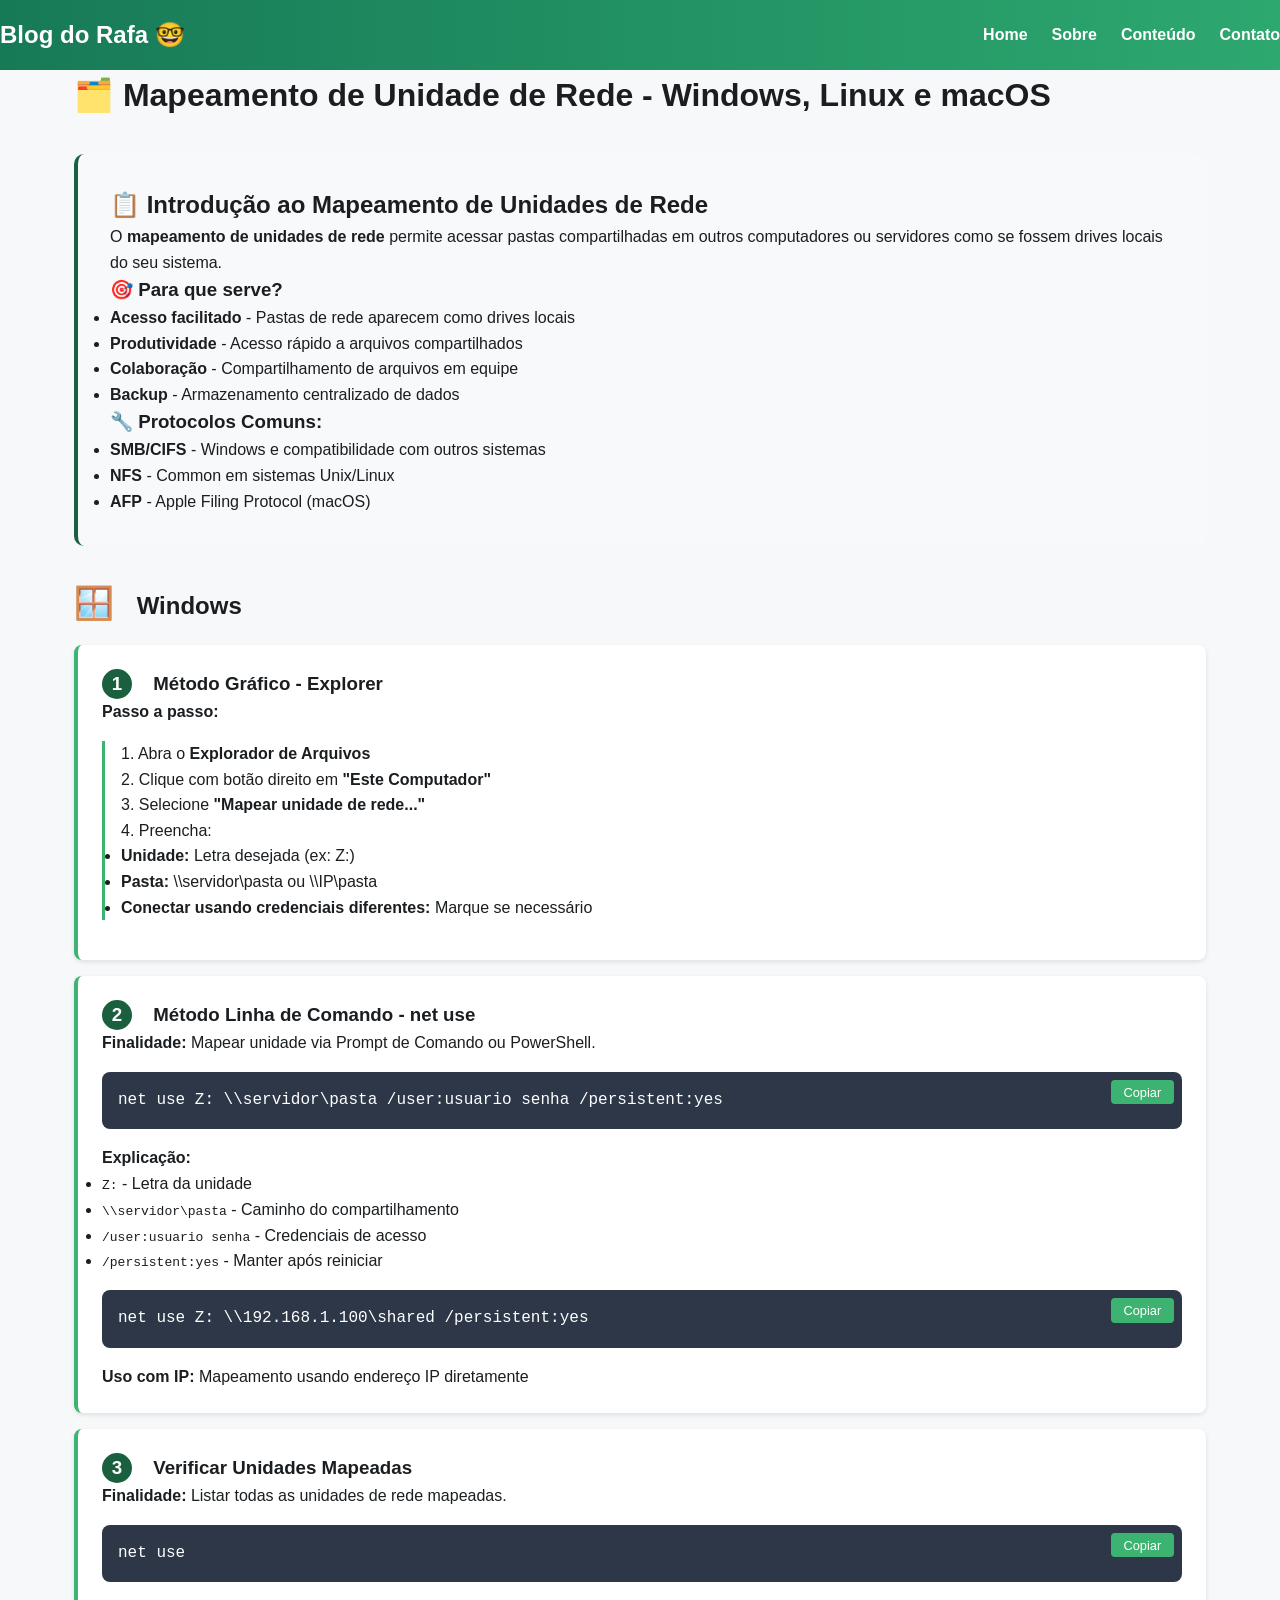
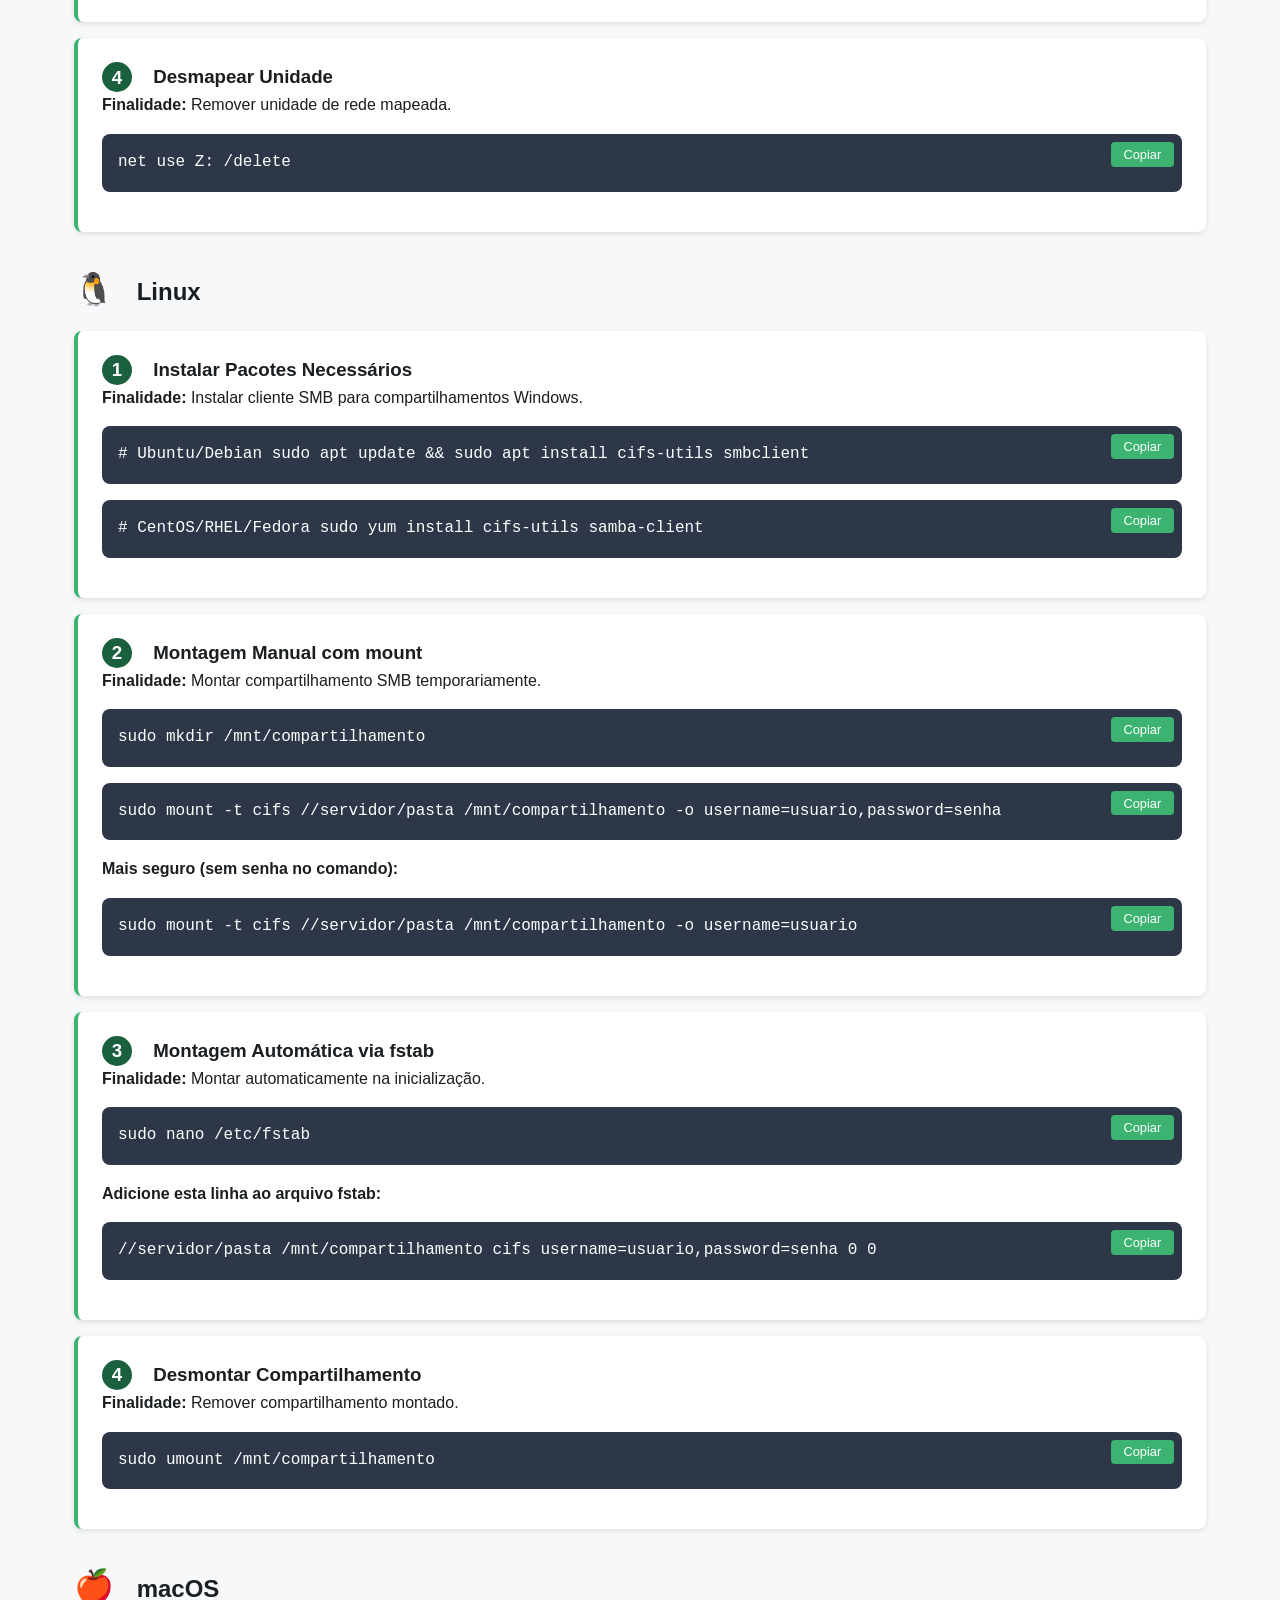
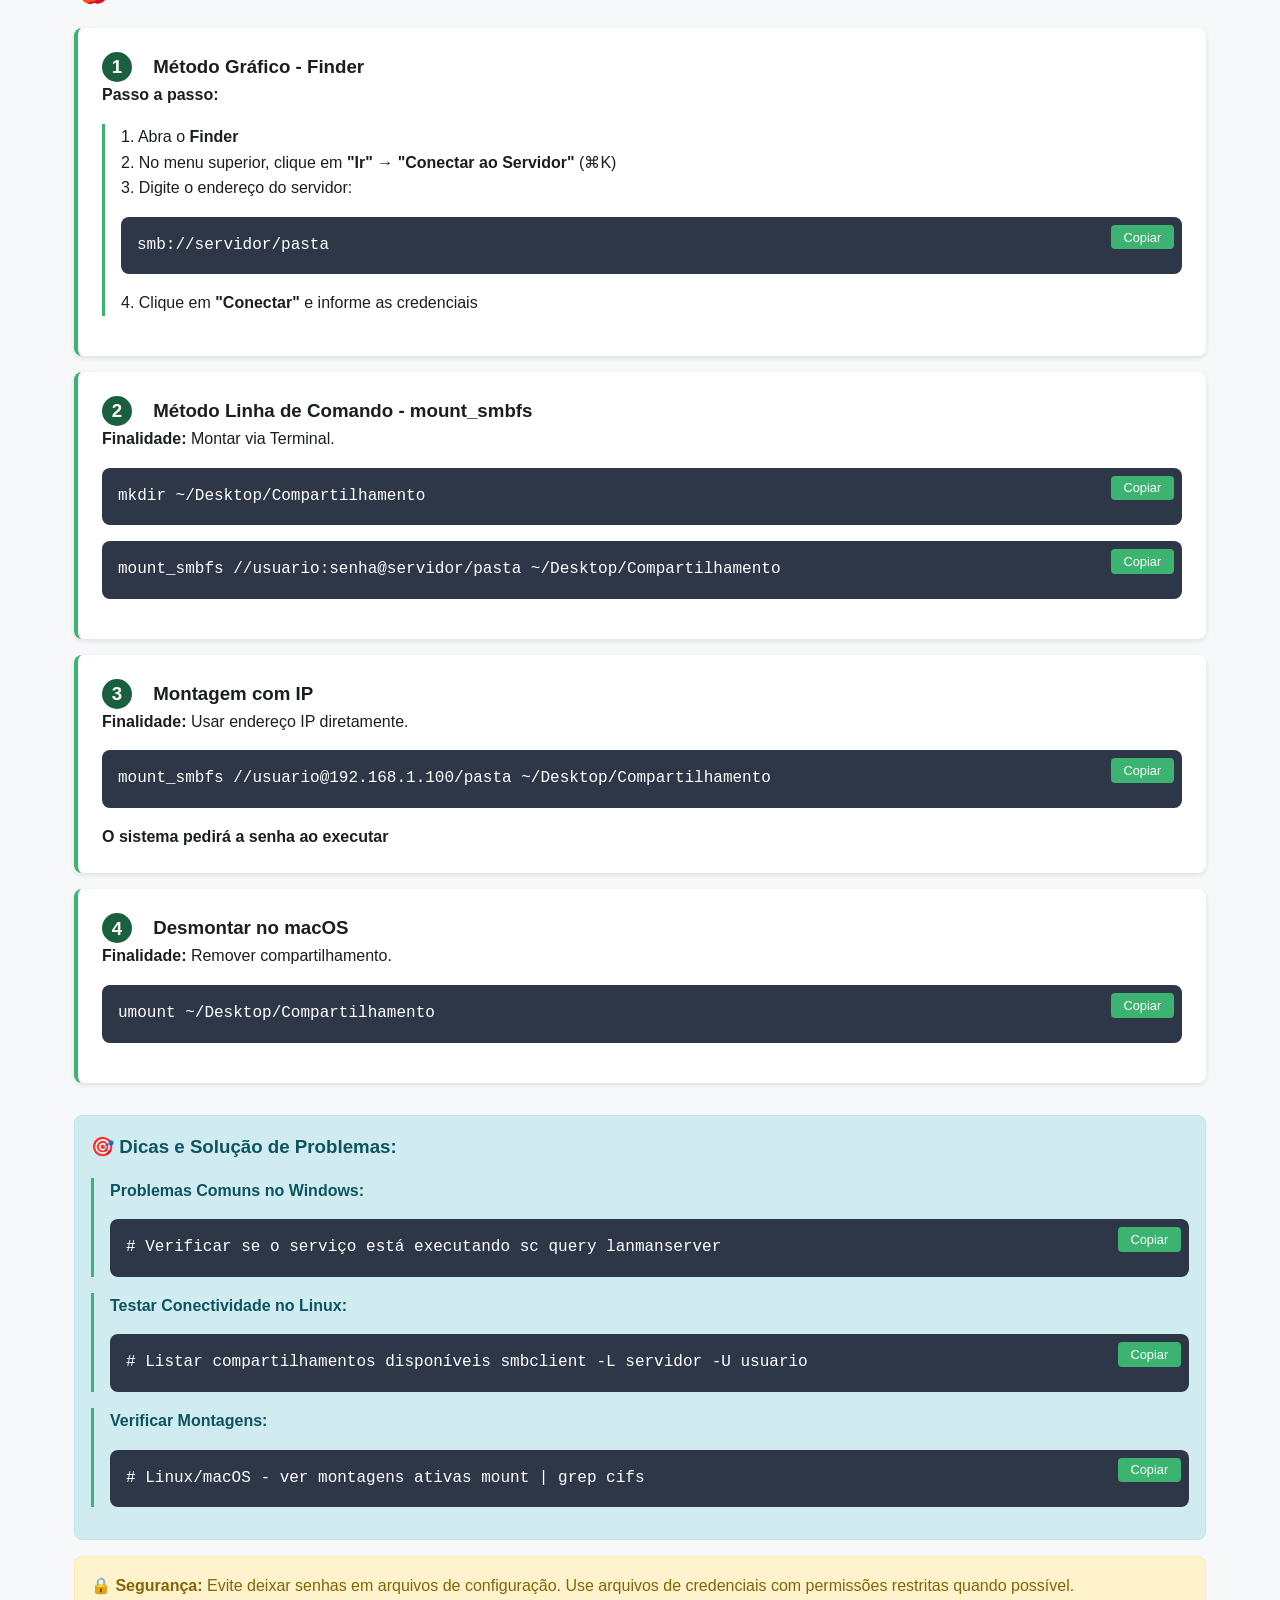
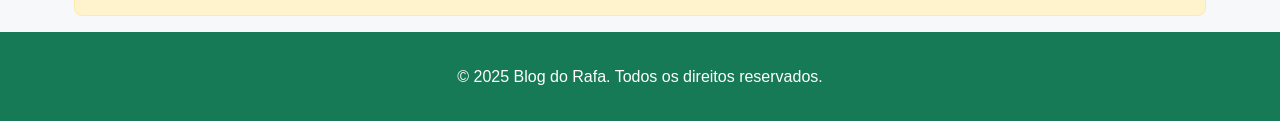
<file: paginas/mapeamento-de-pasta-no-Windows.html>
<!DOCTYPE html>
<html lang="pt-BR">
<head>
    <meta charset="UTF-8">
    <meta name="viewport" content="width=device-width, initial-scale=1.0">
    <title>Mapeamento de Unidade de Rede - Windows, Linux e macOS - Blog do Rafa</title>
    <link rel="stylesheet" href="../src/style.css">
    <style>
        .copy-box {
            background: #2d3748;
            color: white;
            padding: 1rem;
            border-radius: 8px;
            margin: 1rem 0;
            position: relative;
            font-family: 'Courier New', monospace;
        }
        
        .copy-btn {
            position: absolute;
            top: 0.5rem;
            right: 0.5rem;
            background: #3cb371;
            color: white;
            border: none;
            padding: 0.3rem 0.8rem;
            border-radius: 4px;
            cursor: pointer;
            font-size: 0.8rem;
        }
        
        .copy-btn:hover {
            background: #2d8a5d;
        }
        
        .step {
            background: white;
            padding: 1.5rem;
            margin: 1rem 0;
            border-radius: 8px;
            border-left: 4px solid #3cb371;
            box-shadow: 0 2px 5px rgba(0,0,0,0.1);
        }
        
        .step-number {
            background: #1a5f3e;
            color: white;
            width: 30px;
            height: 30px;
            border-radius: 50%;
            display: inline-flex;
            align-items: center;
            justify-content: center;
            margin-right: 1rem;
            font-weight: bold;
        }
        
        .warning {
            background: #fff3cd;
            border: 1px solid #ffeaa7;
            color: #856404;
            padding: 1rem;
            border-radius: 8px;
            margin: 1rem 0;
        }
        
        .tip {
            background: #d1ecf1;
            border: 1px solid #bee5eb;
            color: #0c5460;
            padding: 1rem;
            border-radius: 8px;
            margin: 1rem 0;
        }

        .intro-section {
            background: #f8f9fa;
            padding: 2rem;
            border-radius: 10px;
            margin: 2rem 0;
            border-left: 4px solid #1a5f3e;
        }

        .os-section {
            margin: 2rem 0;
        }

        .os-icon {
            font-size: 2rem;
            margin-right: 1rem;
        }

        .sub-step {
            margin: 1rem 0;
            padding-left: 1rem;
            border-left: 3px solid #3cb371;
        }
    </style>
</head>
<body>
    <header class="header">
        <nav class="nav">
            <div class="nav-container">
                <div class="logo">
                    <h2><a href="../index.html" style="color: white; text-decoration: none;">Blog do Rafa 🤓</a></h2>
                </div>
                <ul class="nav-menu">
                    <li><a href="../index.html">Home</a></li>
                    <li><a href="#sobre">Sobre</a></li>
                    <li><a href="#conteudo">Conteúdo</a></li>
                    <li><a href="#contato">Contato</a></li>
                </ul>
            </div>
        </nav>
    </header>

    <main class="page-content">
        <div class="container">
            <h1>🗂️ Mapeamento de Unidade de Rede - Windows, Linux e macOS</h1>
            
            <!-- INTRODUÇÃO -->
            <section class="intro-section">
                <h2>📋 Introdução ao Mapeamento de Unidades de Rede</h2>
                <p>O <strong>mapeamento de unidades de rede</strong> permite acessar pastas compartilhadas em outros computadores ou servidores como se fossem drives locais do seu sistema.</p>
                
                <h3>🎯 Para que serve?</h3>
                <ul>
                    <li><strong>Acesso facilitado</strong> - Pastas de rede aparecem como drives locais</li>
                    <li><strong>Produtividade</strong> - Acesso rápido a arquivos compartilhados</li>
                    <li><strong>Colaboração</strong> - Compartilhamento de arquivos em equipe</li>
                    <li><strong>Backup</strong> - Armazenamento centralizado de dados</li>
                </ul>
                
                <h3>🔧 Protocolos Comuns:</h3>
                <ul>
                    <li><strong>SMB/CIFS</strong> - Windows e compatibilidade com outros sistemas</li>
                    <li><strong>NFS</strong> - Common em sistemas Unix/Linux</li>
                    <li><strong>AFP</strong> - Apple Filing Protocol (macOS)</li>
                </ul>
            </section>

            <!-- WINDOWS -->
            <section class="os-section">
                <h2><span class="os-icon">🪟</span> Windows</h2>
                
                <section class="step">
                    <h3><span class="step-number">1</span> Método Gráfico - Explorer</h3>
                    <p><strong>Passo a passo:</strong></p>
                    <div class="sub-step">
                        <p>1. Abra o <strong>Explorador de Arquivos</strong></p>
                        <p>2. Clique com botão direito em <strong>"Este Computador"</strong></p>
                        <p>3. Selecione <strong>"Mapear unidade de rede..."</strong></p>
                        <p>4. Preencha:</p>
                        <ul>
                            <li><strong>Unidade:</strong> Letra desejada (ex: Z:)</li>
                            <li><strong>Pasta:</strong> \\servidor\pasta ou \\IP\pasta</li>
                            <li><strong>Conectar usando credenciais diferentes:</strong> Marque se necessário</li>
                        </ul>
                    </div>
                </section>

                <section class="step">
                    <h3><span class="step-number">2</span> Método Linha de Comando - net use</h3>
                    <p><strong>Finalidade:</strong> Mapear unidade via Prompt de Comando ou PowerShell.</p>
                    
                    <div class="copy-box">
                        net use Z: \\servidor\pasta /user:usuario senha /persistent:yes
                        <button class="copy-btn">Copiar</button>
                    </div>
                    <p><strong>Explicação:</strong></p>
                    <ul>
                        <li><code>Z:</code> - Letra da unidade</li>
                        <li><code>\\servidor\pasta</code> - Caminho do compartilhamento</li>
                        <li><code>/user:usuario senha</code> - Credenciais de acesso</li>
                        <li><code>/persistent:yes</code> - Manter após reiniciar</li>
                    </ul>

                    <div class="copy-box">
                        net use Z: \\192.168.1.100\shared /persistent:yes
                        <button class="copy-btn">Copiar</button>
                    </div>
                    <p><strong>Uso com IP:</strong> Mapeamento usando endereço IP diretamente</p>
                </section>

                <section class="step">
                    <h3><span class="step-number">3</span> Verificar Unidades Mapeadas</h3>
                    <p><strong>Finalidade:</strong> Listar todas as unidades de rede mapeadas.</p>
                    
                    <div class="copy-box">
                        net use
                        <button class="copy-btn">Copiar</button>
                    </div>
                </section>

                <section class="step">
                    <h3><span class="step-number">4</span> Desmapear Unidade</h3>
                    <p><strong>Finalidade:</strong> Remover unidade de rede mapeada.</p>
                    
                    <div class="copy-box">
                        net use Z: /delete
                        <button class="copy-btn">Copiar</button>
                    </div>
                </section>
            </section>

            <!-- LINUX -->
            <section class="os-section">
                <h2><span class="os-icon">🐧</span> Linux</h2>
                
                <section class="step">
                    <h3><span class="step-number">1</span> Instalar Pacotes Necessários</h3>
                    <p><strong>Finalidade:</strong> Instalar cliente SMB para compartilhamentos Windows.</p>
                    
                    <div class="copy-box">
                        # Ubuntu/Debian
                        sudo apt update && sudo apt install cifs-utils smbclient
                        <button class="copy-btn">Copiar</button>
                    </div>

                    <div class="copy-box">
                        # CentOS/RHEL/Fedora
                        sudo yum install cifs-utils samba-client
                        <button class="copy-btn">Copiar</button>
                    </div>
                </section>

                <section class="step">
                    <h3><span class="step-number">2</span> Montagem Manual com mount</h3>
                    <p><strong>Finalidade:</strong> Montar compartilhamento SMB temporariamente.</p>
                    
                    <div class="copy-box">
                        sudo mkdir /mnt/compartilhamento
                        <button class="copy-btn">Copiar</button>
                    </div>

                    <div class="copy-box">
                        sudo mount -t cifs //servidor/pasta /mnt/compartilhamento -o username=usuario,password=senha
                        <button class="copy-btn">Copiar</button>
                    </div>
                    <p><strong>Mais seguro (sem senha no comando):</strong></p>
                    <div class="copy-box">
                        sudo mount -t cifs //servidor/pasta /mnt/compartilhamento -o username=usuario
                        <button class="copy-btn">Copiar</button>
                    </div>
                </section>

                <section class="step">
                    <h3><span class="step-number">3</span> Montagem Automática via fstab</h3>
                    <p><strong>Finalidade:</strong> Montar automaticamente na inicialização.</p>
                    
                    <div class="copy-box">
                        sudo nano /etc/fstab
                        <button class="copy-btn">Copiar</button>
                    </div>
                    <p><strong>Adicione esta linha ao arquivo fstab:</strong></p>
                    <div class="copy-box">
                        //servidor/pasta /mnt/compartilhamento cifs username=usuario,password=senha 0 0
                        <button class="copy-btn">Copiar</button>
                    </div>
                </section>

                <section class="step">
                    <h3><span class="step-number">4</span> Desmontar Compartilhamento</h3>
                    <p><strong>Finalidade:</strong> Remover compartilhamento montado.</p>
                    
                    <div class="copy-box">
                        sudo umount /mnt/compartilhamento
                        <button class="copy-btn">Copiar</button>
                    </div>
                </section>
            </section>

            <!-- macOS -->
            <section class="os-section">
                <h2><span class="os-icon">🍎</span> macOS</h2>
                
                <section class="step">
                    <h3><span class="step-number">1</span> Método Gráfico - Finder</h3>
                    <p><strong>Passo a passo:</strong></p>
                    <div class="sub-step">
                        <p>1. Abra o <strong>Finder</strong></p>
                        <p>2. No menu superior, clique em <strong>"Ir"</strong> → <strong>"Conectar ao Servidor"</strong> (⌘K)</p>
                        <p>3. Digite o endereço do servidor:</p>
                        <div class="copy-box">
                            smb://servidor/pasta
                            <button class="copy-btn">Copiar</button>
                        </div>
                        <p>4. Clique em <strong>"Conectar"</strong> e informe as credenciais</p>
                    </div>
                </section>

                <section class="step">
                    <h3><span class="step-number">2</span> Método Linha de Comando - mount_smbfs</h3>
                    <p><strong>Finalidade:</strong> Montar via Terminal.</p>
                    
                    <div class="copy-box">
                        mkdir ~/Desktop/Compartilhamento
                        <button class="copy-btn">Copiar</button>
                    </div>

                    <div class="copy-box">
                        mount_smbfs //usuario:senha@servidor/pasta ~/Desktop/Compartilhamento
                        <button class="copy-btn">Copiar</button>
                    </div>
                </section>

                <section class="step">
                    <h3><span class="step-number">3</span> Montagem com IP</h3>
                    <p><strong>Finalidade:</strong> Usar endereço IP diretamente.</p>
                    
                    <div class="copy-box">
                        mount_smbfs //usuario@192.168.1.100/pasta ~/Desktop/Compartilhamento
                        <button class="copy-btn">Copiar</button>
                    </div>
                    <p><strong>O sistema pedirá a senha ao executar</strong></p>
                </section>

                <section class="step">
                    <h3><span class="step-number">4</span> Desmontar no macOS</h3>
                    <p><strong>Finalidade:</strong> Remover compartilhamento.</p>
                    
                    <div class="copy-box">
                        umount ~/Desktop/Compartilhamento
                        <button class="copy-btn">Copiar</button>
                    </div>
                </section>
            </section>

            <!-- DICAS E SOLUÇÃO DE PROBLEMAS -->
            <section class="tip">
                <h3>🎯 Dicas e Solução de Problemas:</h3>
                
                <div class="sub-step">
                    <h4>Problemas Comuns no Windows:</h4>
                    <div class="copy-box">
                        # Verificar se o serviço está executando
                        sc query lanmanserver
                        <button class="copy-btn">Copiar</button>
                    </div>
                </div>

                <div class="sub-step">
                    <h4>Testar Conectividade no Linux:</h4>
                    <div class="copy-box">
                        # Listar compartilhamentos disponíveis
                        smbclient -L servidor -U usuario
                        <button class="copy-btn">Copiar</button>
                    </div>
                </div>

                <div class="sub-step">
                    <h4>Verificar Montagens:</h4>
                    <div class="copy-box">
                        # Linux/macOS - ver montagens ativas
                        mount | grep cifs
                        <button class="copy-btn">Copiar</button>
                    </div>
                </div>
            </section>

            <div class="warning">
                <strong>🔒 Segurança:</strong> Evite deixar senhas em arquivos de configuração. Use arquivos de credenciais com permissões restritas quando possível.
            </div>
        </div>
    </main>

    <footer class="footer">
        <div class="container">
            <p>&copy; 2025 Blog do Rafa. Todos os direitos reservados.</p>
        </div>
    </footer>

<script>
    document.addEventListener('DOMContentLoaded', function() {
        const copyButtons = document.querySelectorAll('.copy-btn');
        
        copyButtons.forEach(button => {
            button.addEventListener('click', function() {
                const codeBox = this.parentElement;
                let commandText = codeBox.textContent || codeBox.innerText;
                commandText = commandText.replace('Copiar', '').trim();
                
                // Método ultra compatível com GitHub Pages
                copyToClipboardFallback(commandText, this);
            });
        });
        
        function copyToClipboardFallback(text, button) {
            // Cria um elemento temporário
            const textArea = document.createElement('textarea');
            textArea.value = text;
            
            // Torna invisível
            textArea.style.position = 'fixed';
            textArea.style.left = '-999999px';
            textArea.style.top = '-999999px';
            textArea.style.opacity = '0';
            
            document.body.appendChild(textArea);
            
            // Seleciona e copia
            textArea.focus();
            textArea.select();
            
            try {
                // Tenta o método antigo (funciona no GitHub Pages)
                const successful = document.execCommand('copy');
                
                if (successful) {
                    showCopyFeedback(button);
                } else {
                    // Fallback final - mostra o texto para copiar manualmente
                    alert('Copie manualmente:\n\n' + text);
                }
            } catch (err) {
                // Fallback para navegadores muito antigos
                alert('Copie manualmente:\n\n' + text);
            }
            
            // Limpa
            document.body.removeChild(textArea);
        }
        
        function showCopyFeedback(button) {
            const originalText = button.textContent;
            const originalBackground = button.style.background;
            
            button.textContent = '✓ Copiado!';
            button.style.background = '#1a5f3e';
            button.style.color = 'white';
            
            setTimeout(() => {
                button.textContent = originalText;
                button.style.background = originalBackground;
                button.style.color = 'white';
            }, 2000);
        }
    });
</script>
</body>
</html>
</file>
<file: src/style.css>
/* ================================
   PALETA — Verde + Branco (Blog Tech)
   ================================ */

:root {
    --green-900: #0b4d35;
    --green-700: #177a57;
    --green-500: #2da86f;
    --green-300: #b1f2dd;

    --white: #ffffff;
    --bg: #f7f8fa;

    --text: #1a1e21;
    --muted: #6b7280;

    --card-bg: #ffffff;
    --card-shadow: rgba(0, 0, 0, 0.08);

    --transition: 0.25s ease-in-out;
}

/* DARK MODE */
:root.dark {
    --bg: #0b141b;
    --text: #e8edf1;

    --card-bg: #101b24;
    --card-shadow: rgba(0, 0, 0, 0.5);

    --green-300: #8ceed4;
}

/* ================================
   ESTILOS GERAIS
   ================================ */

* {
    margin: 0;
    padding: 0;
    box-sizing: border-box;
}

body {
    background: var(--bg);
    color: var(--text);
    font-family: "Inter", Arial, Helvetica, sans-serif;
    line-height: 1.6;
    -webkit-font-smoothing: antialiased;
}

img {
    max-width: 100%;
    display: block;
}

.container {
    max-width: 1180px;
    margin: auto;
    padding: 0 1.5rem;
}

/* LINKS */
a {
    color: var(--green-700);
    text-decoration: none;
    transition: var(--transition);
}
a:hover {
    color: var(--green-500);
}

/* ================================
   HEADER
   ================================ */

.header {
    background: linear-gradient(90deg, var(--green-700), var(--green-500));
    padding: 1rem 0;
    position: sticky;
    top: 0;
    z-index: 100;
    backdrop-filter: blur(10px);
}

.nav-container {
    display: flex;
    align-items: center;
    justify-content: space-between;
}

.logo-link {
    color: var(--white);
    font-size: 1.4rem;
    font-weight: 700;
}

.menu-toggle {
    display: none;
    background: transparent;
    color: var(--white);
    border: none;
    font-size: 1.6rem;
}

.nav-menu {
    list-style: none;
    display: flex;
    gap: 1.5rem;
}

.nav-menu a {
    color: var(--white);
    font-weight: 600;
}
.nav-menu a:hover {
    color: var(--green-300);
}

.header-actions {
    display: flex;
    align-items: center;
}

.theme-toggle {
    background: transparent;
    color: var(--white);
    border: 2px solid var(--white);
    padding: 0.3rem 0.8rem;
    border-radius: 6px;
    font-size: 0.9rem;
    cursor: pointer;
    transition: var(--transition);
}
.theme-toggle:hover {
    background: var(--white);
    color: var(--green-900);
}

/* ================================
   HERO SECTION
   ================================ */

.hero {
    padding: 5rem 0;
    display: flex;
    align-items: center;
    background: linear-gradient(135deg, var(--green-900), var(--green-700));
    color: var(--white);
}

.hero-container {
    display: grid;
    grid-template-columns: 1.2fr 0.8fr;
    gap: 3rem;
    align-items: center;
}

.hero-title {
    font-size: 2.8rem;
    line-height: 1.2;
    margin-bottom: 1rem;
}
.highlight {
    color: var(--green-300);
}

.hero-description {
    opacity: 0.95;
    font-size: 1.2rem;
    margin-bottom: 1rem;
}

.hero-welcome {
    font-size: 1.2rem;
    margin-bottom: 2rem;
}

.hero-buttons {
    display: flex;
    gap: 1rem;
}

/* ================================
   BUTTONS
   ================================ */

.btn {
    padding: 0.75rem 1.4rem;
    border-radius: 8px;
    font-weight: bold;
    display: inline-block;
}

.btn-primary {
    background: var(--green-500);
    color: var(--white);
}
.btn-primary:hover {
    background: var(--green-700);
}

.btn-secondary {
    border: 2px solid var(--white);
    color: var(--white);
}
.btn-secondary:hover {
    background: var(--white);
    color: var(--green-900);
}

/* ================================
   AVATAR CARD DO HERO
   ================================ */

.avatar-card {
    background: rgba(255, 255, 255, 0.15);
    padding: 2rem;
    text-align: center;
    border-radius: 16px;
    backdrop-filter: blur(10px);
}
.avatar {
    width: 160px;
    border-radius: 50%;
    margin: auto;
    margin-bottom: 1rem;
}

/* ================================
   GRID PRINCIPAL (Conteúdo + Sidebar)
   ================================ */

.blog-layout {
    padding: 4rem 0;
}

.layout-grid {
    display: grid;
    grid-template-columns: 2fr 1fr;
    gap: 3rem;
}

/* ================================
   CONTENT CARDS
   ================================ */

.section-title {
    font-size: 2rem;
    font-weight: bold;
    color: var(--green-900);
    margin-bottom: 2rem;
}

.content-grid {
    display: grid;
    gap: 2rem;
    grid-template-columns: repeat(auto-fit, minmax(260px, 1fr));
}

.content-card {
    background: var(--card-bg);
    padding: 2rem;
    border-radius: 14px;
    box-shadow: 0 4px 10px var(--card-shadow);
    border: 1px solid rgba(0,0,0,0.05);
    transition: var(--transition);
}
.content-card:hover {
    transform: translateY(-6px);
}

.card-icon {
    font-size: 2.4rem;
    margin-bottom: 1rem;
}

.read-more {
    display: inline-block;
    margin-top: 1rem;
    font-weight: 600;
}

/* ================================
   SIDEBAR
   ================================ */

.sidebar {
    display: flex;
    flex-direction: column;
    gap: 2rem;
}

.sidebar-card {
    background: var(--card-bg);
    padding: 1.8rem;
    border-radius: 14px;
    box-shadow: 0 4px 10px var(--card-shadow);
}

.author-avatar {
    width: 90px;
    margin-bottom: 1rem;
    border-radius: 50%;
}

.small {
    color: var(--muted);
}

/* ================================
   ABOUT
   ================================ */

.about {
    padding: 4rem 0;
    background: var(--bg);
}

.about-text {
    max-width: 800px;
    margin: auto;
    text-align: center;
    opacity: 0.9;
}

/* ================================
   CTA
   ================================ */

.cta {
    padding: 4rem 0;
    text-align: center;
    background: var(--green-900);
    color: var(--white);
}

.cta-content p {
    opacity: 0.9;
    margin-bottom: 1.5rem;
}

/* ================================
   CONTACT
   ================================ */

.contact {
    padding: 4rem 0;
}

.contact-info {
    display: flex;
    flex-direction: column;
    gap: 2rem;
    text-align: center;
}

/* ================================
   FOOTER
   ================================ */

.footer {
    padding: 2rem 0;
    background: var(--green-700);
    text-align: center;
    color: var(--white);
}

/* ================================
   MOBILE
   ================================ */

@media (max-width: 900px) {

    .hero-container {
        grid-template-columns: 1fr;
        text-align: center;
    }

    .layout-grid {
        grid-template-columns: 1fr;
    }

    .nav-menu {
        display: none;
        flex-direction: column;
        background: var(--green-900);
        padding: 1rem;
        border-radius: 8px;
        position: absolute;
        top: 70px;
        right: 20px;
    }

    .menu-toggle {
        display: block;
    }

    .nav-menu.show {
        display: flex;
    }
}
</file>
